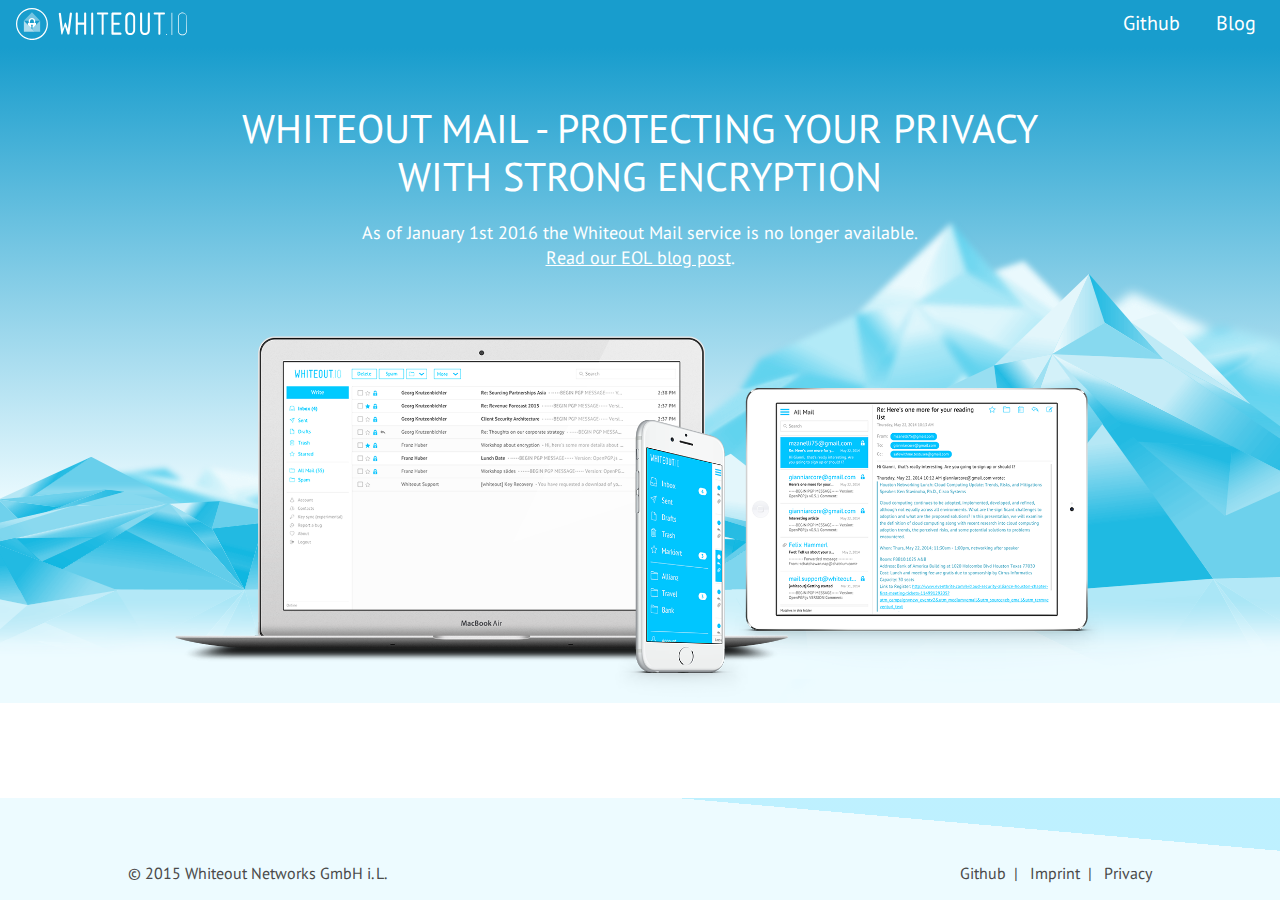
<file: index.html>
<!DOCTYPE html>
<html lang="en">
  <head>
    <meta charset="utf-8">
    <title>Whiteout Mail - Protecting Your Privacy With Strong Encryption | Whiteout Networks</title>
    <meta name="description" content="Encryption for the rest of us.">
    <meta name="copyright" content="Copyright (c) 2016 Whiteout Networks GmbH i. L.">
    <meta name="keywords" content="whiteout, end to end encryption, encrypted cloud email, mail, secure file sharing, securely share files, open source, privacy, security, client side encryption, pgp, gpg, openpgp, html5">

    <meta http-equiv="X-UA-Compatible" content="IE=Edge">
    <meta name="viewport" content="width=device-width">
    <meta name="robots" content="index,follow,noodp">

    <!-- link to chrome web store for inline installation -->
    <link rel="chrome-webstore-item" href="https://chrome.google.com/webstore/detail/jjgghafhamholjigjoghcfcekhkonijg">

    <link href="css/all.css" rel="stylesheet" type="text/css">

    <script src="js/modernizr.js"></script>

    <meta name="theme-color" content="#189dcd">
    <link rel="shortcut icon" href="favicon.ico">

    <!-- Google Analytics -->
    <script>
      (function(i,s,o,g,r,a,m){i['GoogleAnalyticsObject']=r;i[r]=i[r]||function(){
      (i[r].q=i[r].q||[]).push(arguments)},i[r].l=1*new Date();a=s.createElement(o),
      m=s.getElementsByTagName(o)[0];a.async=1;a.src=g;m.parentNode.insertBefore(a,m)
      })(window,document,'script','//www.google-analytics.com/analytics.js','ga');

      ga('create', 'UA-52535674-1', 'auto');
      ga('send', 'pageview');

    </script>
  </head>
  <body id="top">
    <div class="wp">
      <header class="header header--sticky">
        <nav>
          <ul>
            <li><a href="https://github.com/whiteout-io/mail" target="_blank">Github</a></li>
            <li><a href="https://blog.whiteout.io" target="_blank">Blog</a></li>
          </ul>
        </nav>
        <a href="/">
          <img class="header__logo" src="img/whiteout_logo_white.svg" alt="whiteout.io">
        </a>
        <button type="button" class="header__navicon">
          <svg>
            <use xlink:href="icons/all.svg#navicon" />
            <title>Open Menu</title>
          </svg>
        </button>
      </header>
      <div class="header-placeholder"></div>

      
<section class="section-teaser">
  <div class="container container--thin">
    <h1>Whiteout Mail - Protecting Your Privacy With Strong Encryption</h1>
    <p class="section-teaser__description">
      As of January 1st 2016 the Whiteout Mail service is no longer available.<br>
      <a style="color:white;text-decoration: underline;" href="https://blog.whiteout.io/2015/11/30/end-of-life-for-whiteout-key-service-action-required/" target="_blank">Read our EOL blog post</a>.
    </p>
  </div>
  <div class="container">
    <div class="preview">
      <img src="img/screens.png" alt="Whiteout mail client screenshots">
    </div>
  </div>
</section>


      <footer class="footer">
        <div class="footer__inner">
          <div class="container container--wide">
            <nav>
              <ul>
                <li><a href="https://github.com/whiteout-io/mail" target="_blank">Github</a></li>
                <li><a href="imprint.html">Imprint</a></li>
                <li><a href="privacy.html">Privacy</a></li>
              </ul>
            </nav>
            <p>&copy; 2015 Whiteout Networks GmbH i. L.</p>
          </div>
        </div>
      </footer>
    </div>

    <script src="js/all.js"></script>
  </body>
</html>
</file>
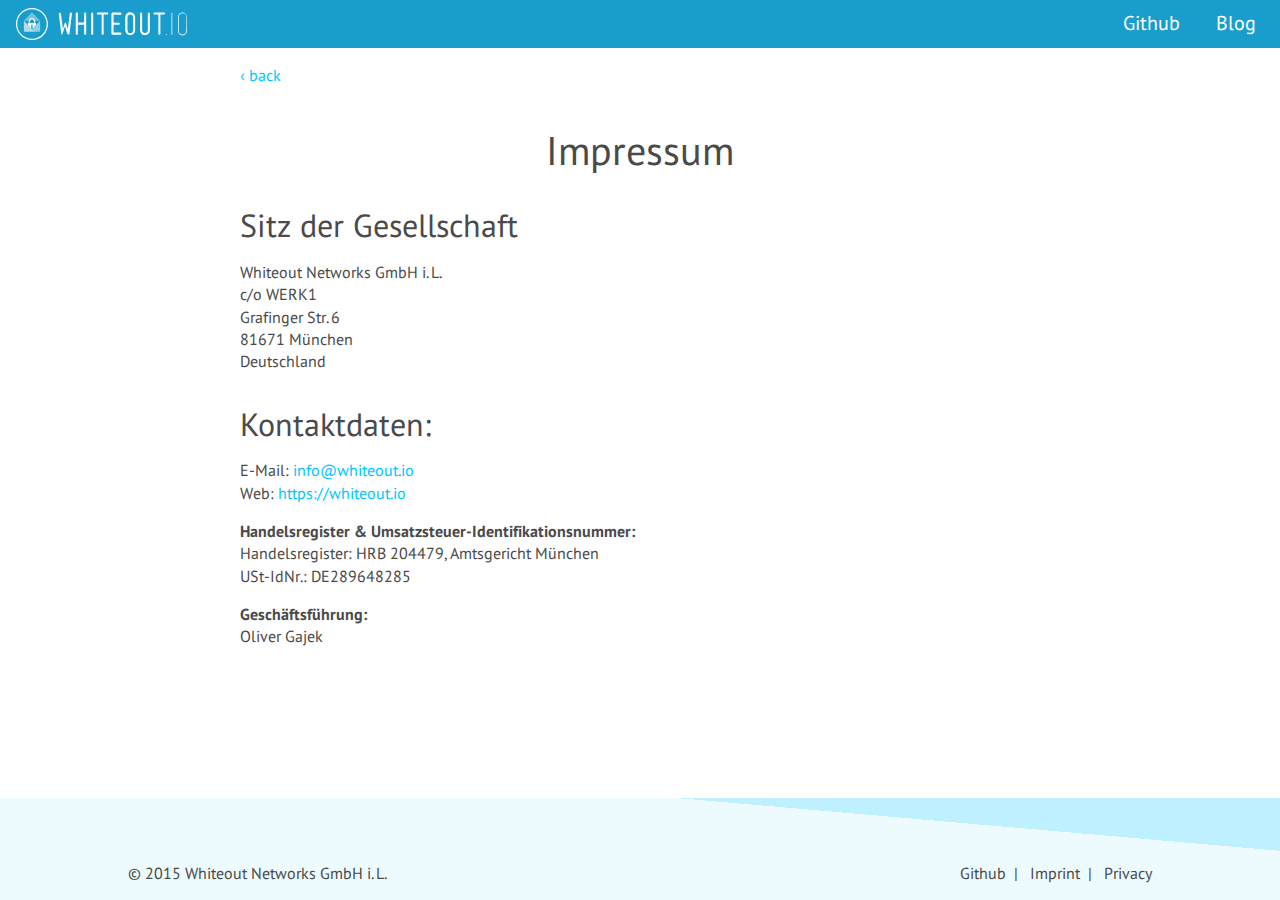
<file: imprint.html>
<!DOCTYPE html>
<html lang="en">
  <head>
    <meta charset="utf-8">
    <title>Imprint | Whiteout Networks</title>
    <meta name="description" content="Encryption for the rest of us.">
    <meta name="copyright" content="Copyright (c) 2016 Whiteout Networks GmbH i. L.">
    <meta name="keywords" content="whiteout, end to end encryption, encrypted cloud email, mail, secure file sharing, securely share files, open source, privacy, security, client side encryption, pgp, gpg, openpgp, html5">

    <meta http-equiv="X-UA-Compatible" content="IE=Edge">
    <meta name="viewport" content="width=device-width">
    <meta name="robots" content="index,follow,noodp">

    <!-- link to chrome web store for inline installation -->
    <link rel="chrome-webstore-item" href="https://chrome.google.com/webstore/detail/jjgghafhamholjigjoghcfcekhkonijg">

    <link href="css/all.css" rel="stylesheet" type="text/css">

    <script src="js/modernizr.js"></script>

    <meta name="theme-color" content="#189dcd">
    <link rel="shortcut icon" href="favicon.ico">

    <!-- Google Analytics -->
    <script>
      (function(i,s,o,g,r,a,m){i['GoogleAnalyticsObject']=r;i[r]=i[r]||function(){
      (i[r].q=i[r].q||[]).push(arguments)},i[r].l=1*new Date();a=s.createElement(o),
      m=s.getElementsByTagName(o)[0];a.async=1;a.src=g;m.parentNode.insertBefore(a,m)
      })(window,document,'script','//www.google-analytics.com/analytics.js','ga');

      ga('create', 'UA-52535674-1', 'auto');
      ga('send', 'pageview');

    </script>
  </head>
  <body id="top">
    <div class="wp">
      <header class="header header--sticky">
        <nav>
          <ul>
            <li><a href="https://github.com/whiteout-io/mail" target="_blank">Github</a></li>
            <li><a href="https://blog.whiteout.io" target="_blank">Blog</a></li>
          </ul>
        </nav>
        <a href="/">
          <img class="header__logo" src="img/whiteout_logo_white.svg" alt="whiteout.io">
        </a>
        <button type="button" class="header__navicon">
          <svg>
            <use xlink:href="icons/all.svg#navicon" />
            <title>Open Menu</title>
          </svg>
        </button>
      </header>
      <div class="header-placeholder"></div>

      
<section class="container container--thin">
  <p>
    <a href="/">‹ back</a>
  </p>

  <h1>Impressum</h1>

  <h2>Sitz der Gesellschaft</h2>
  <p>
    Whiteout Networks GmbH i. L.<br>
    c/o WERK1<br>
    Grafinger Str. 6<br>
    81671 München<br>
    Deutschland
  </p>

  <h2>Kontaktdaten:</h2>
  <p>
    E-Mail: <a href="mailto:info@whiteout.io">info@whiteout.io</a><br>
    Web: <a href="https://whiteout.io">https://whiteout.io</a>
  </p>

  <p>
    <strong>Handelsregister &amp; Umsatzsteuer-Identifikationsnummer:</strong><br>
    Handelsregister: HRB 204479, Amtsgericht München<br>
    USt-IdNr.: DE289648285
  </p>

  <p>
    <strong>Geschäftsführung:</strong><br>
    Oliver Gajek
  </p>
</section>

      <footer class="footer">
        <div class="footer__inner">
          <div class="container container--wide">
            <nav>
              <ul>
                <li><a href="https://github.com/whiteout-io/mail" target="_blank">Github</a></li>
                <li><a href="imprint.html">Imprint</a></li>
                <li><a href="privacy.html">Privacy</a></li>
              </ul>
            </nav>
            <p>&copy; 2015 Whiteout Networks GmbH i. L.</p>
          </div>
        </div>
      </footer>
    </div>

    <script src="js/all.js"></script>
  </body>
</html>
</file>
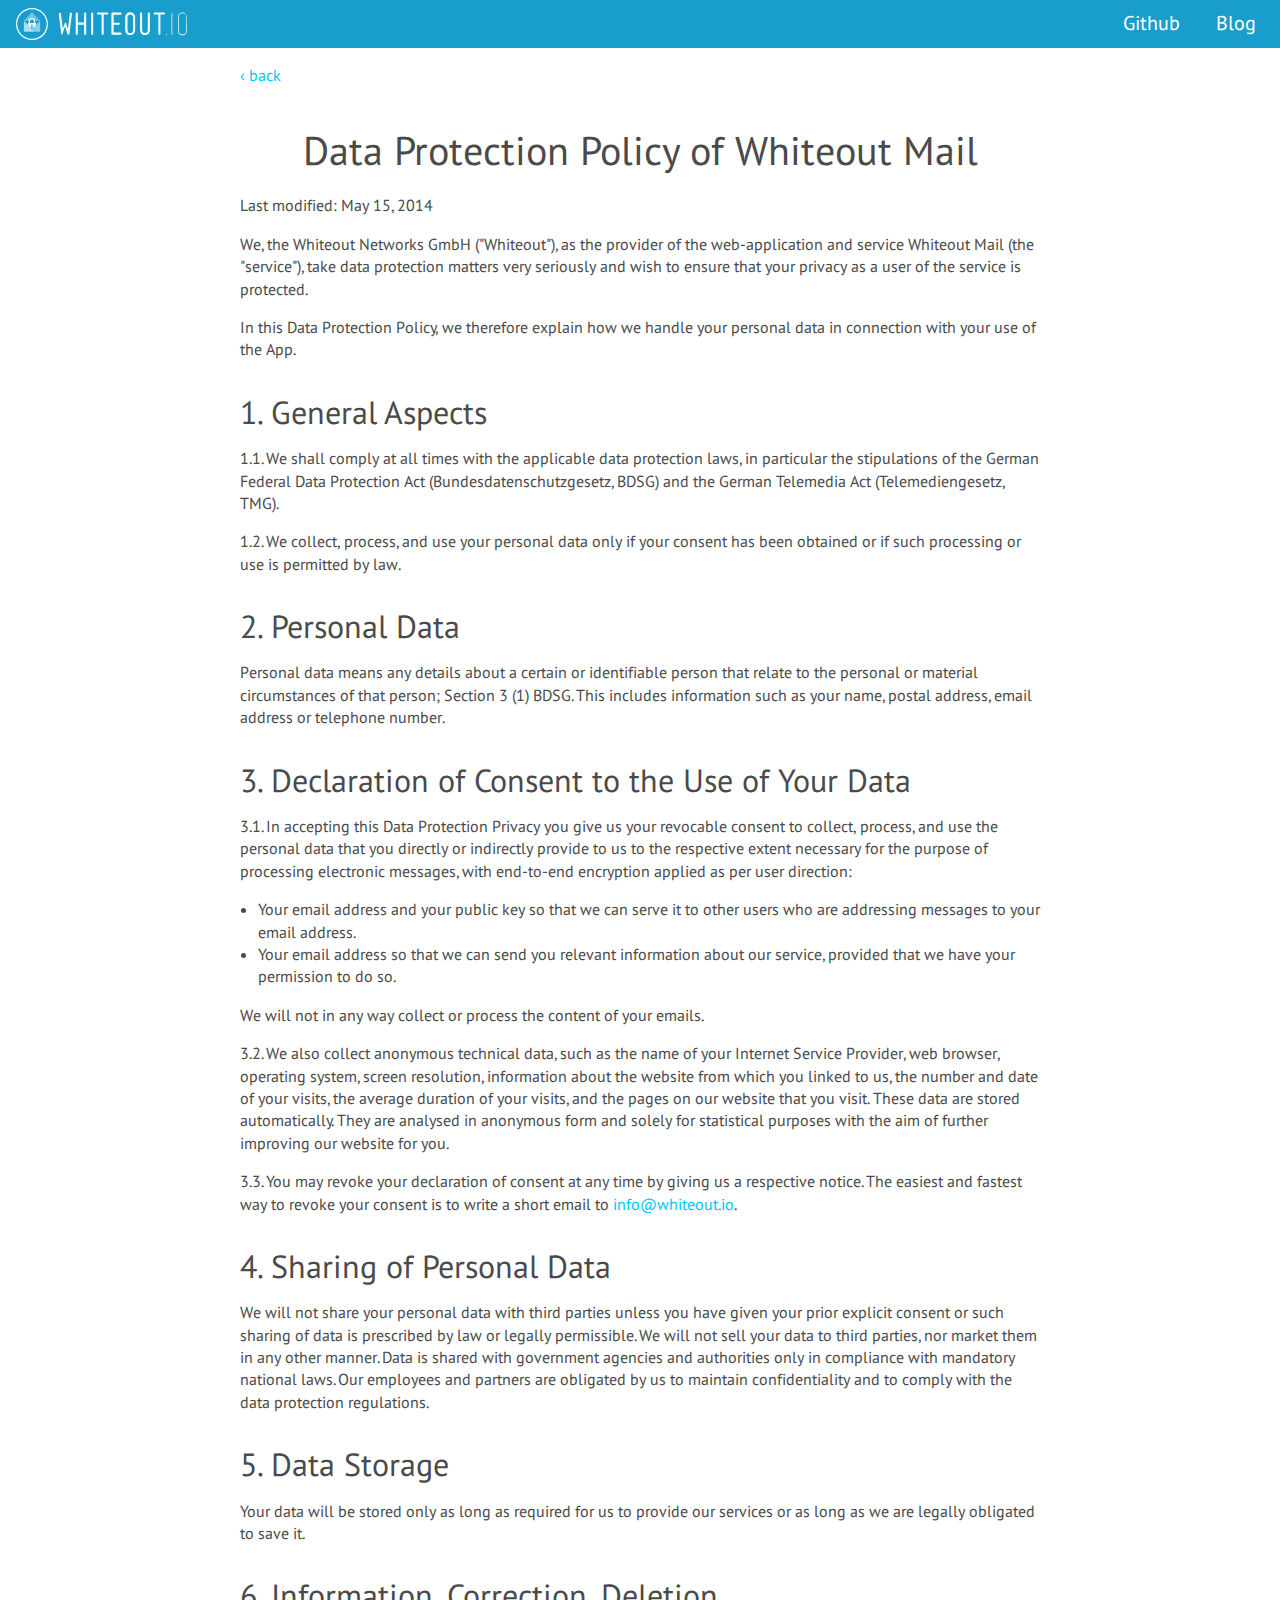
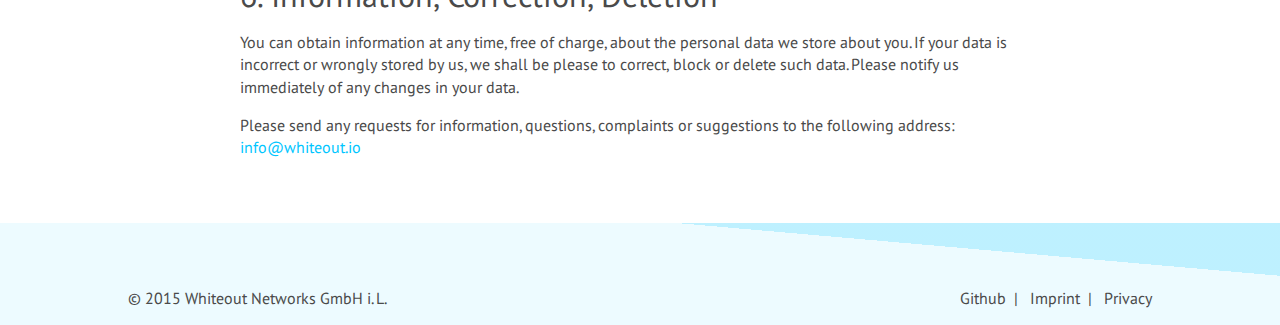
<file: privacy-service.html>
<!DOCTYPE html>
<html lang="en">
  <head>
    <meta charset="utf-8">
    <title>Data Protection Policy of Whiteout Mail | Whiteout Networks</title>
    <meta name="description" content="Encryption for the rest of us.">
    <meta name="copyright" content="Copyright (c) 2016 Whiteout Networks GmbH i. L.">
    <meta name="keywords" content="whiteout, end to end encryption, encrypted cloud email, mail, secure file sharing, securely share files, open source, privacy, security, client side encryption, pgp, gpg, openpgp, html5">

    <meta http-equiv="X-UA-Compatible" content="IE=Edge">
    <meta name="viewport" content="width=device-width">
    <meta name="robots" content="index,follow,noodp">

    <!-- link to chrome web store for inline installation -->
    <link rel="chrome-webstore-item" href="https://chrome.google.com/webstore/detail/jjgghafhamholjigjoghcfcekhkonijg">

    <link href="css/all.css" rel="stylesheet" type="text/css">

    <script src="js/modernizr.js"></script>

    <meta name="theme-color" content="#189dcd">
    <link rel="shortcut icon" href="favicon.ico">

    <!-- Google Analytics -->
    <script>
      (function(i,s,o,g,r,a,m){i['GoogleAnalyticsObject']=r;i[r]=i[r]||function(){
      (i[r].q=i[r].q||[]).push(arguments)},i[r].l=1*new Date();a=s.createElement(o),
      m=s.getElementsByTagName(o)[0];a.async=1;a.src=g;m.parentNode.insertBefore(a,m)
      })(window,document,'script','//www.google-analytics.com/analytics.js','ga');

      ga('create', 'UA-52535674-1', 'auto');
      ga('send', 'pageview');

    </script>
  </head>
  <body id="top">
    <div class="wp">
      <header class="header header--sticky">
        <nav>
          <ul>
            <li><a href="https://github.com/whiteout-io/mail" target="_blank">Github</a></li>
            <li><a href="https://blog.whiteout.io" target="_blank">Blog</a></li>
          </ul>
        </nav>
        <a href="/">
          <img class="header__logo" src="img/whiteout_logo_white.svg" alt="whiteout.io">
        </a>
        <button type="button" class="header__navicon">
          <svg>
            <use xlink:href="icons/all.svg#navicon" />
            <title>Open Menu</title>
          </svg>
        </button>
      </header>
      <div class="header-placeholder"></div>

      
 <section class="container container--thin">
  <p>
    <a href="/">‹ back</a>
  </p>

  <h1>Data Protection Policy of Whiteout Mail</h1>
  <p>Last modified: May 15, 2014</p>
  <p>We, the Whiteout Networks GmbH ("Whiteout"), as the provider of the web-application and service Whiteout Mail (the "service"), take data protection matters very seriously and wish to ensure that your privacy as a user of the service is protected.</p>
  <p>In this Data Protection Policy, we therefore explain how we handle your personal data in connection with your use of the App.</p>

  <h2>1. General Aspects</h2>
  <p>1.1. We shall comply at all times with the applicable data protection laws, in particular the stipulations of the German Federal Data Protection Act (Bundesdatenschutzgesetz, BDSG) and the German Telemedia Act (Telemediengesetz, TMG).</p>
  <p>1.2. We collect, process, and use your personal data only if your consent has been obtained or if such processing or use is permitted by law.</p>

  <h2>2. Personal Data</h2>
  <p>Personal data means any details about a certain or identifiable person that relate to the personal or material circumstances of that person; Section 3 (1) BDSG. This includes information such as your name, postal address, email address or telephone number.</p>

  <h2>3. Declaration of Consent to the Use of Your Data</h2>
  <p>3.1. In accepting this Data Protection Privacy you give us your revocable consent to collect, process, and use the personal data that you directly or indirectly provide to us to the respective extent necessary for the purpose of processing electronic messages, with end-to-end encryption applied as per user direction:</p>
  <ul>
    <li>Your email address and your public key so that we can serve it to other users who are addressing messages to your email address.</li>
    <li>Your email address so that we can send you relevant information about our service, provided that we have your permission to do so.</li>
  </ul>
  <p>We will not in any way collect or process the content of your emails.</p>
  <p>3.2. We also collect anonymous technical data, such as the name of your Internet Service Provider, web browser, operating system, screen resolution, information about the website from which you linked to us, the number and date of your visits, the average duration of your visits, and the pages on our website that you visit. These data are stored automatically. They are analysed in anonymous form and solely for statistical purposes with the aim of further improving our website for you.</p>
  <p>3.3. You may revoke your declaration of consent at any time by giving us a respective notice. The easiest and fastest way to revoke your consent is to write a short email to <a href="mailto:info@whiteout.io">info@whiteout.io</a>.</p>

  <h2>4. Sharing of Personal Data</h2>
  <p>We will not share your personal data with third parties unless you have given your prior explicit consent or such sharing of data is prescribed by law or legally permissible. We will not sell your data to third parties, nor market them in any other manner. Data is shared with government agencies and authorities only in compliance with mandatory national laws. Our employees and partners are obligated by us to maintain confidentiality and to comply with the data protection regulations.</p>

  <h2>5. Data Storage</h2>
  <p>Your data will be stored only as long as required for us to provide our services or as long as we are legally obligated to save it.</p>

  <h2>6. Information, Correction, Deletion</h2>
  <p>You can obtain information at any time, free of charge, about the personal data we store about you. If your data is incorrect or wrongly stored by us, we shall be please to correct, block or delete such data. Please notify us immediately of any changes in your data.</p>
  <p>Please send any requests for information, questions, complaints or suggestions to the following address: <a href="mailto:info@whiteout.io">info@whiteout.io</a></p>
</section>

      <footer class="footer">
        <div class="footer__inner">
          <div class="container container--wide">
            <nav>
              <ul>
                <li><a href="https://github.com/whiteout-io/mail" target="_blank">Github</a></li>
                <li><a href="imprint.html">Imprint</a></li>
                <li><a href="privacy.html">Privacy</a></li>
              </ul>
            </nav>
            <p>&copy; 2015 Whiteout Networks GmbH i. L.</p>
          </div>
        </div>
      </footer>
    </div>

    <script src="js/all.js"></script>
  </body>
</html>
</file>
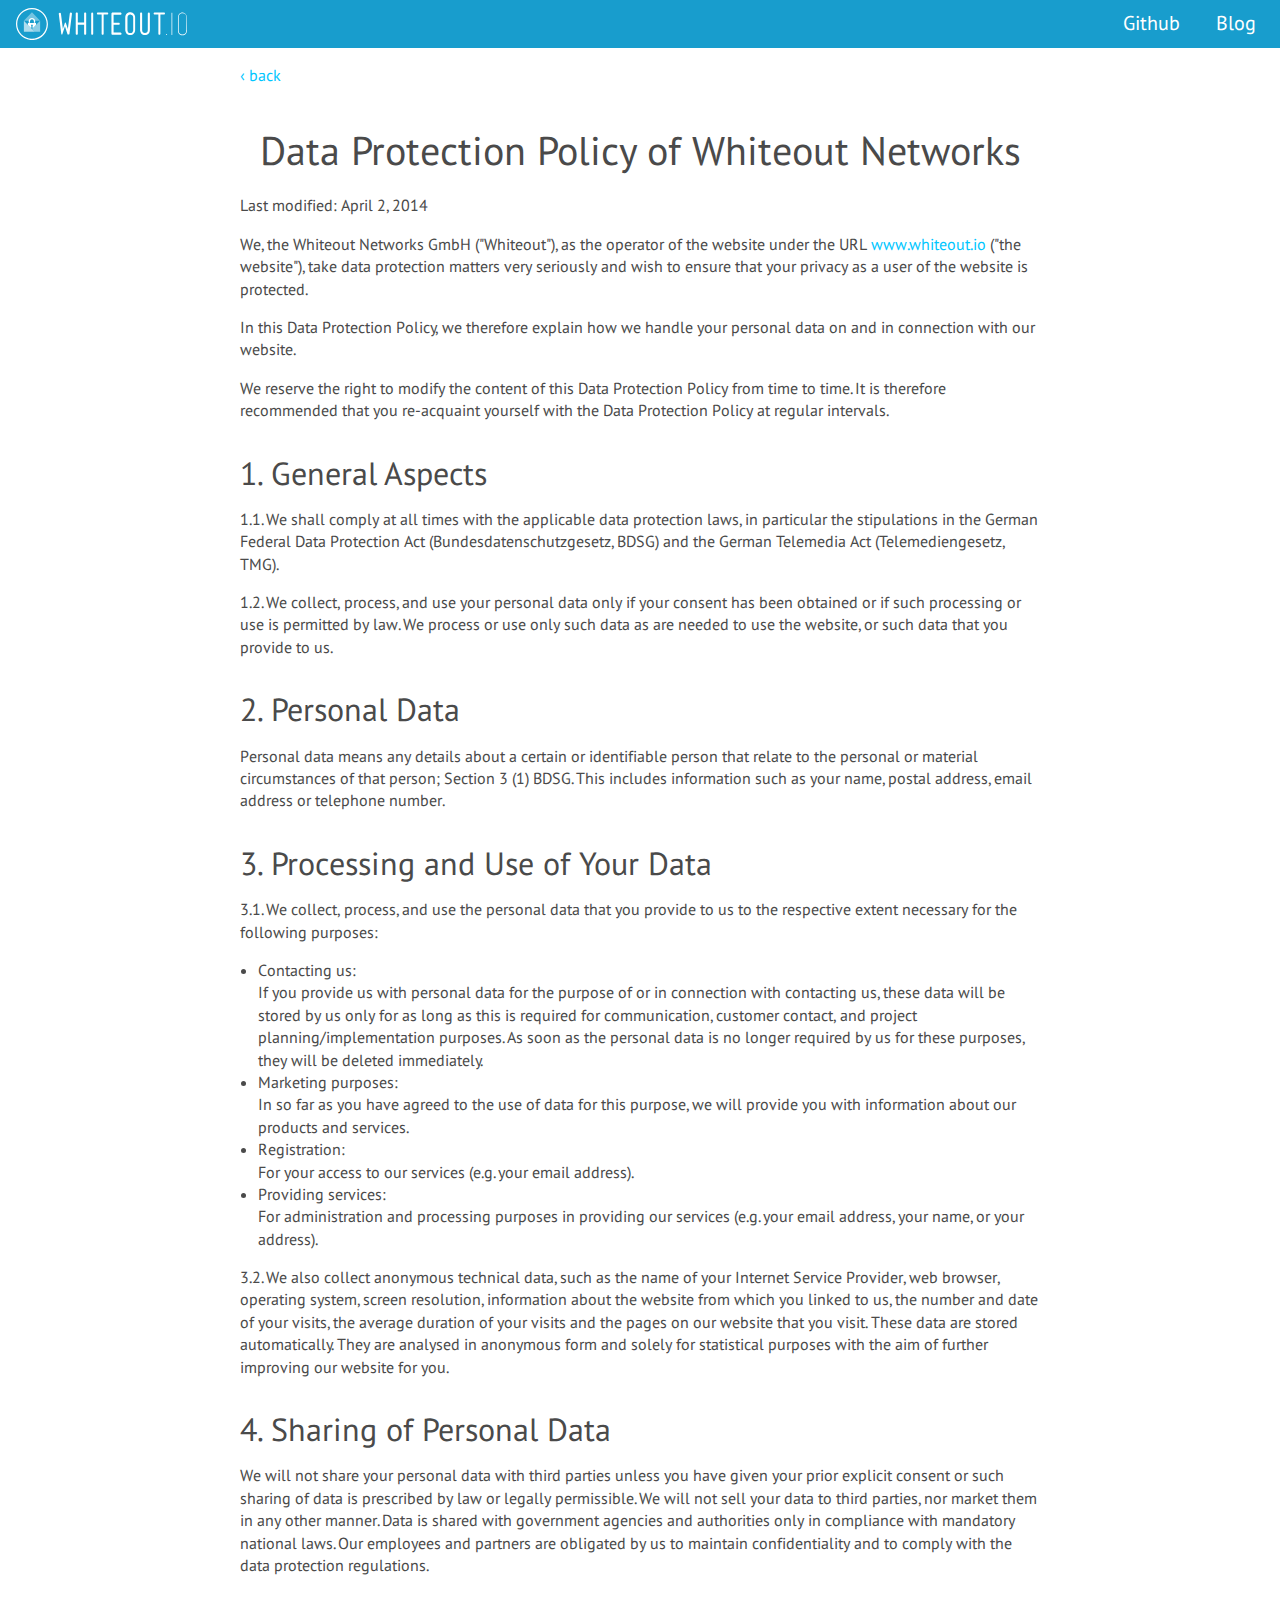
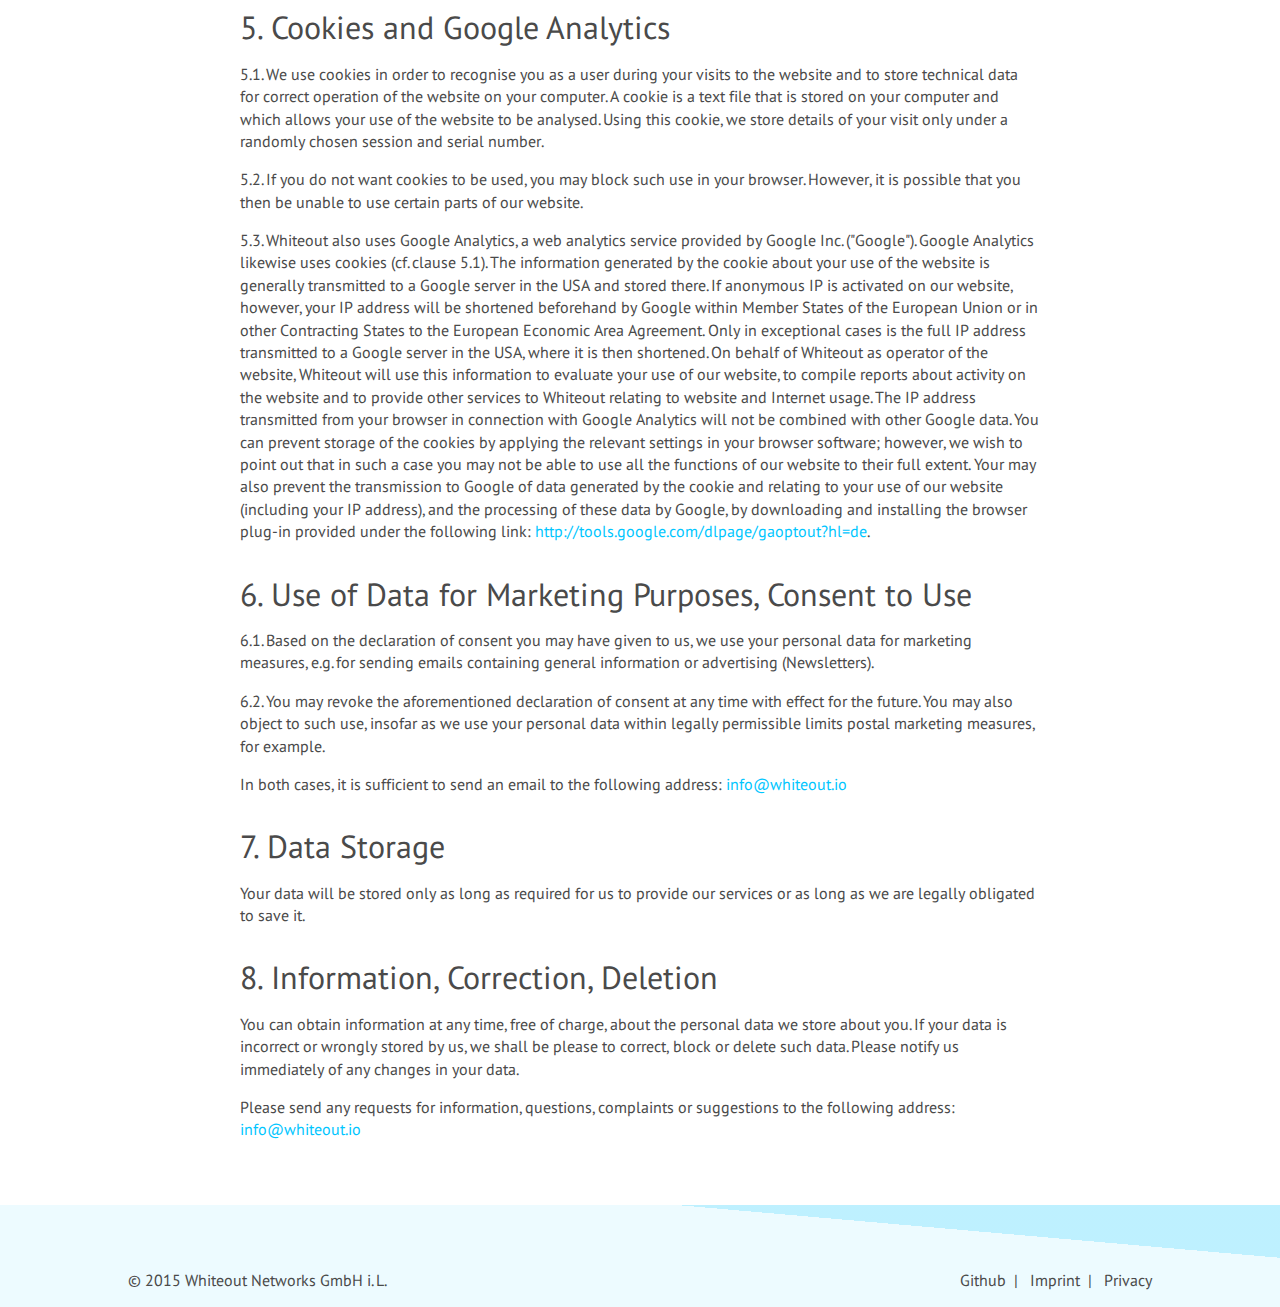
<file: privacy.html>
<!DOCTYPE html>
<html lang="en">
  <head>
    <meta charset="utf-8">
    <title>Data Protection Policy of Whiteout Networks | Whiteout Networks</title>
    <meta name="description" content="Encryption for the rest of us.">
    <meta name="copyright" content="Copyright (c) 2016 Whiteout Networks GmbH i. L.">
    <meta name="keywords" content="whiteout, end to end encryption, encrypted cloud email, mail, secure file sharing, securely share files, open source, privacy, security, client side encryption, pgp, gpg, openpgp, html5">

    <meta http-equiv="X-UA-Compatible" content="IE=Edge">
    <meta name="viewport" content="width=device-width">
    <meta name="robots" content="index,follow,noodp">

    <!-- link to chrome web store for inline installation -->
    <link rel="chrome-webstore-item" href="https://chrome.google.com/webstore/detail/jjgghafhamholjigjoghcfcekhkonijg">

    <link href="css/all.css" rel="stylesheet" type="text/css">

    <script src="js/modernizr.js"></script>

    <meta name="theme-color" content="#189dcd">
    <link rel="shortcut icon" href="favicon.ico">

    <!-- Google Analytics -->
    <script>
      (function(i,s,o,g,r,a,m){i['GoogleAnalyticsObject']=r;i[r]=i[r]||function(){
      (i[r].q=i[r].q||[]).push(arguments)},i[r].l=1*new Date();a=s.createElement(o),
      m=s.getElementsByTagName(o)[0];a.async=1;a.src=g;m.parentNode.insertBefore(a,m)
      })(window,document,'script','//www.google-analytics.com/analytics.js','ga');

      ga('create', 'UA-52535674-1', 'auto');
      ga('send', 'pageview');

    </script>
  </head>
  <body id="top">
    <div class="wp">
      <header class="header header--sticky">
        <nav>
          <ul>
            <li><a href="https://github.com/whiteout-io/mail" target="_blank">Github</a></li>
            <li><a href="https://blog.whiteout.io" target="_blank">Blog</a></li>
          </ul>
        </nav>
        <a href="/">
          <img class="header__logo" src="img/whiteout_logo_white.svg" alt="whiteout.io">
        </a>
        <button type="button" class="header__navicon">
          <svg>
            <use xlink:href="icons/all.svg#navicon" />
            <title>Open Menu</title>
          </svg>
        </button>
      </header>
      <div class="header-placeholder"></div>

      
<section class="container container--thin">
  <p>
    <a href="/">‹ back</a>
  </p>

  <h1>Data Protection Policy of Whiteout Networks</h1>
  <p>Last modified: April 2, 2014</p>

  <p>We, the Whiteout Networks GmbH ("Whiteout"), as the operator of the website under the URL <a href="https://whiteout.io/">www.whiteout.io</a> ("the website"), take data protection matters very seriously and wish to ensure that your privacy as a user of the website is protected.</p>
  <p>In this Data Protection Policy, we therefore explain how we handle your personal data on and in connection with our website.</p>
  <p>We reserve the right to modify the content of this Data Protection Policy from time to time. It is therefore recommended that you re-acquaint yourself with the Data Protection Policy at regular intervals.</p>

  <h2>1. General Aspects</h2>
  <p>1.1. We shall comply at all times with the applicable data protection laws, in particular the stipulations in the German Federal Data Protection Act (Bundesdatenschutzgesetz, BDSG) and the German Telemedia Act (Telemediengesetz, TMG).</p>
  <p>1.2. We collect, process, and use your personal data only if your consent has been obtained or if such processing or use is permitted by law. We process or use only such data as are needed to use the website, or such data that you provide to us.</p>

  <h2>2. Personal Data</h2>
  <p>Personal data means any details about a certain or identifiable person that relate to the personal or material circumstances of that person; Section 3 (1) BDSG. This includes information such as your name, postal address, email address or telephone number.</p>

  <h2>3. Processing and Use of Your Data</h2>
  <p>3.1. We collect, process, and use the personal data that you provide to us to the respective extent necessary for the following purposes:</p>
  <ul>
    <li>Contacting us:<br>If you provide us with personal data for the purpose of or in connection with contacting us, these data will be stored by us only for as long as this is required for communication, customer contact, and project planning/implementation purposes. As soon as the personal data is no longer required by us for these purposes, they will be deleted immediately.</li>
    <li>Marketing purposes:<br>In so far as you have agreed to the use of data for this purpose, we will provide you with information about our products and services.</li>
    <li>Registration:<br>For your access to our services (e.g. your email address).</li>
    <li>Providing services:<br>For administration and processing purposes in providing our services (e.g. your email address, your name, or your address).</li>
  </ul>
  <p>3.2. We also collect anonymous technical data, such as the name of your Internet Service Provider, web browser, operating system, screen resolution, information about the website from which you linked to us, the number and date of your visits, the average duration of your visits and the pages on our website that you visit. These data are stored automatically. They are analysed in anonymous form and solely for statistical purposes with the aim of further improving our website for you.</p>

  <h2>4. Sharing of Personal Data</h2>
  <p>We will not share your personal data with third parties unless you have given your prior explicit consent or such sharing of data is prescribed by law or legally permissible. We will not sell your data to third parties, nor market them in any other manner. Data is shared with government agencies and authorities only in compliance with mandatory national laws. Our employees and partners are obligated by us to maintain confidentiality and to comply with the data protection regulations.</p>

  <h2>5. Cookies and Google Analytics</h2>
  <p>5.1. We use cookies in order to recognise you as a user during your visits to the website and to store technical data for correct operation of the website on your computer. A cookie is a text file that is stored on your computer and which allows your use of the website to be analysed. Using this cookie, we store details of your visit only under a randomly chosen session and serial number.</p>
  <p>5.2. If you do not want cookies to be used, you may block such use in your browser. However, it is possible that you then be unable to use certain parts of our website.</p>
  <p>5.3. Whiteout also uses Google Analytics, a web analytics service provided by Google Inc. ("Google"). Google Analytics likewise uses cookies (cf. clause 5.1). The information generated by the cookie about your use of the website is generally transmitted to a Google server in the USA and stored there. If anonymous IP is activated on our website, however, your IP address will be shortened beforehand by Google within Member States of the European Union or in other Contracting States to the European Economic Area Agreement. Only in exceptional cases is the full IP address transmitted to a Google server in the USA, where it is then shortened. On behalf of Whiteout as operator of the website, Whiteout will use this information to evaluate your use of our website, to compile reports about activity on the website and to provide other services to Whiteout relating to website and Internet usage. The IP address transmitted from your browser in connection with Google Analytics will not be combined with other Google data. You can prevent storage of the cookies by applying the relevant settings in your browser software; however, we wish to point out that in such a case you may not be able to use all the functions of our website to their full extent. Your may also prevent the transmission to Google of data generated by the cookie and relating to your use of our website (including your IP address), and the processing of these data by Google, by downloading and installing the browser plug-in provided under the following link: <a href="http://tools.google.com/dlpage/gaoptout?hl=de" target="_blank">http://tools.google.com/dlpage/gaoptout?hl=de</a>.</p>

  <h2>6. Use of Data for Marketing Purposes, Consent to Use</h2>
  <p>6.1. Based on the declaration of consent you may have given to us, we use your personal data for marketing measures, e.g. for sending emails containing general information or advertising (Newsletters).</p>
  <p>6.2. You may revoke the aforementioned declaration of consent at any time with effect for the future. You may also object to such use, insofar as we use your personal data within legally permissible limits postal marketing measures, for example.</p>
  <p>In both cases, it is sufficient to send an email to the following address: <a href="mailto:info@whiteout.io">info@whiteout.io</a></p>

  <h2>7. Data Storage</h2>
  <p>Your data will be stored only as long as required for us to provide our services or as long as we are legally obligated to save it.</p>

  <h2>8. Information, Correction, Deletion</h2>
  <p>You can obtain information at any time, free of charge, about the personal data we store about you. If your data is incorrect or wrongly stored by us, we shall be please to correct, block or delete such data. Please notify us immediately of any changes in your data.</p>
  <p>Please send any requests for information, questions, complaints or suggestions to the following address: <a href="mailto:info@whiteout.io">info@whiteout.io</a></p>
</section>

      <footer class="footer">
        <div class="footer__inner">
          <div class="container container--wide">
            <nav>
              <ul>
                <li><a href="https://github.com/whiteout-io/mail" target="_blank">Github</a></li>
                <li><a href="imprint.html">Imprint</a></li>
                <li><a href="privacy.html">Privacy</a></li>
              </ul>
            </nav>
            <p>&copy; 2015 Whiteout Networks GmbH i. L.</p>
          </div>
        </div>
      </footer>
    </div>

    <script src="js/all.js"></script>
  </body>
</html>
</file>
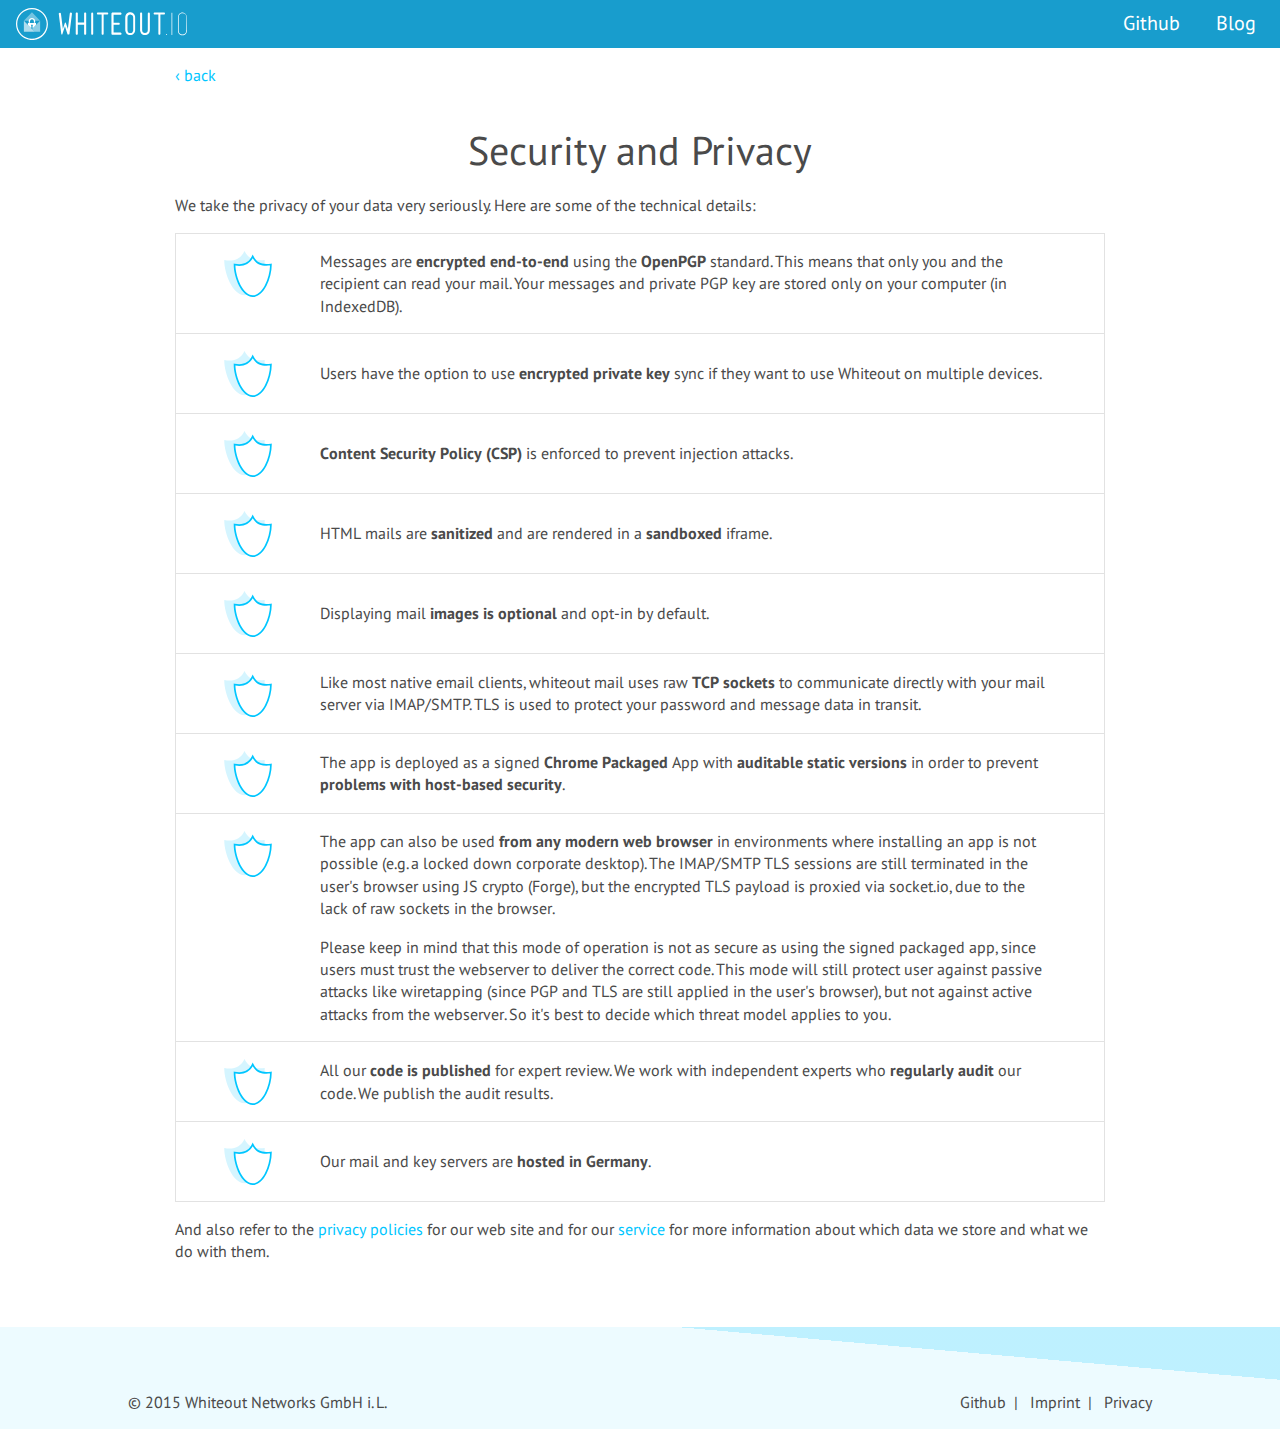
<file: security.html>
<!DOCTYPE html>
<html lang="en">
  <head>
    <meta charset="utf-8">
    <title>Security and Privacy | Whiteout Networks</title>
    <meta name="description" content="Encryption for the rest of us.">
    <meta name="copyright" content="Copyright (c) 2016 Whiteout Networks GmbH i. L.">
    <meta name="keywords" content="whiteout, end to end encryption, encrypted cloud email, mail, secure file sharing, securely share files, open source, privacy, security, client side encryption, pgp, gpg, openpgp, html5">

    <meta http-equiv="X-UA-Compatible" content="IE=Edge">
    <meta name="viewport" content="width=device-width">
    <meta name="robots" content="index,follow,noodp">

    <!-- link to chrome web store for inline installation -->
    <link rel="chrome-webstore-item" href="https://chrome.google.com/webstore/detail/jjgghafhamholjigjoghcfcekhkonijg">

    <link href="css/all.css" rel="stylesheet" type="text/css">

    <script src="js/modernizr.js"></script>

    <meta name="theme-color" content="#189dcd">
    <link rel="shortcut icon" href="favicon.ico">

    <!-- Google Analytics -->
    <script>
      (function(i,s,o,g,r,a,m){i['GoogleAnalyticsObject']=r;i[r]=i[r]||function(){
      (i[r].q=i[r].q||[]).push(arguments)},i[r].l=1*new Date();a=s.createElement(o),
      m=s.getElementsByTagName(o)[0];a.async=1;a.src=g;m.parentNode.insertBefore(a,m)
      })(window,document,'script','//www.google-analytics.com/analytics.js','ga');

      ga('create', 'UA-52535674-1', 'auto');
      ga('send', 'pageview');

    </script>
  </head>
  <body id="top">
    <div class="wp">
      <header class="header header--sticky">
        <nav>
          <ul>
            <li><a href="https://github.com/whiteout-io/mail" target="_blank">Github</a></li>
            <li><a href="https://blog.whiteout.io" target="_blank">Blog</a></li>
          </ul>
        </nav>
        <a href="/">
          <img class="header__logo" src="img/whiteout_logo_white.svg" alt="whiteout.io">
        </a>
        <button type="button" class="header__navicon">
          <svg>
            <use xlink:href="icons/all.svg#navicon" />
            <title>Open Menu</title>
          </svg>
        </button>
      </header>
      <div class="header-placeholder"></div>

      
<section class="container">
  <p>
    <a href="/">‹ back</a>
  </p>

  <h1>Security and Privacy</h1>

  <p>We take the privacy of your data very seriously. Here are some of the technical details:</p>

  <div class="security-listing">
    <div class="security-listing__entry">
      <p>
        Messages are <strong>encrypted end-to-end</strong> using the <strong>OpenPGP</strong> standard. This means that only you and the recipient can read your mail. Your messages and private PGP key are stored only on your computer (in IndexedDB).
      </p>
    </div>
    <div class="security-listing__entry">
      <p>
        Users have the option to use <strong>encrypted private key</strong> sync if they want to use Whiteout on multiple devices.
      </p>
    </div>
    <div class="security-listing__entry">
      <p>
        <strong>Content Security Policy (CSP)</strong> is enforced to prevent injection attacks.
      </p>
    </div>
    <div class="security-listing__entry">
      <p>
        HTML mails are <strong>sanitized</strong> and are rendered in a <strong>sandboxed</strong> iframe.
      </p>
    </div>
    <div class="security-listing__entry">
      <p>
        Displaying mail <strong>images is optional</strong> and opt-in by default.
      </p>
    </div>
    <div class="security-listing__entry">
      <p>
        Like most native email clients, whiteout mail uses raw <strong>TCP sockets</strong> to communicate directly with your mail server via IMAP/SMTP. TLS is used to protect your password and message data in transit.
      </p>
    </div>
    <div class="security-listing__entry">
      <p>
        The app is deployed as a signed <strong>Chrome Packaged</strong> App with
        <strong>auditable static versions</strong> in order to prevent
        <strong>problems with host-based security</strong>.
      </p>
    </div>
    <div class="security-listing__entry">
      <p>
        The app can also be used <strong>from any modern web browser</strong> in environments where installing an app is not
        possible (e.g. a locked down corporate desktop). The IMAP/SMTP TLS sessions are still terminated
        in the user's browser using JS crypto (Forge), but the encrypted TLS payload is proxied via socket.io,
        due to the lack of raw sockets in the browser.
      </p>
      <p>
        Please keep in mind that this mode of operation is not as secure as using the signed packaged app,
        since users must trust the webserver to deliver the correct code. This mode will still protect
        user against passive attacks like wiretapping (since PGP and TLS are still applied in the
        user's browser), but not against active attacks from the webserver. So it's best to decide
        which threat model applies to you.
      </p>
    </div>
    <div class="security-listing__entry">
      <p>
        All our <strong>code is published</strong> for expert review. We work with independent experts who <strong>regularly audit</strong> our code.
        We publish the audit results.
      </p>
    </div>
    <div class="security-listing__entry">
      <p>
        Our mail and key servers are <strong>hosted in Germany</strong>.
      </p>
    </div>
  </div>

  <p class="text-left">
    And also refer to the <a href="privacy.html">privacy policies</a> for our web site
    and for our <a href="privacy-service.html">service</a>
    for more information about which data we store and what we do with them.
  </p>
</section>

      <footer class="footer">
        <div class="footer__inner">
          <div class="container container--wide">
            <nav>
              <ul>
                <li><a href="https://github.com/whiteout-io/mail" target="_blank">Github</a></li>
                <li><a href="imprint.html">Imprint</a></li>
                <li><a href="privacy.html">Privacy</a></li>
              </ul>
            </nav>
            <p>&copy; 2015 Whiteout Networks GmbH i. L.</p>
          </div>
        </div>
      </footer>
    </div>

    <script src="js/all.js"></script>
  </body>
</html>
</file>
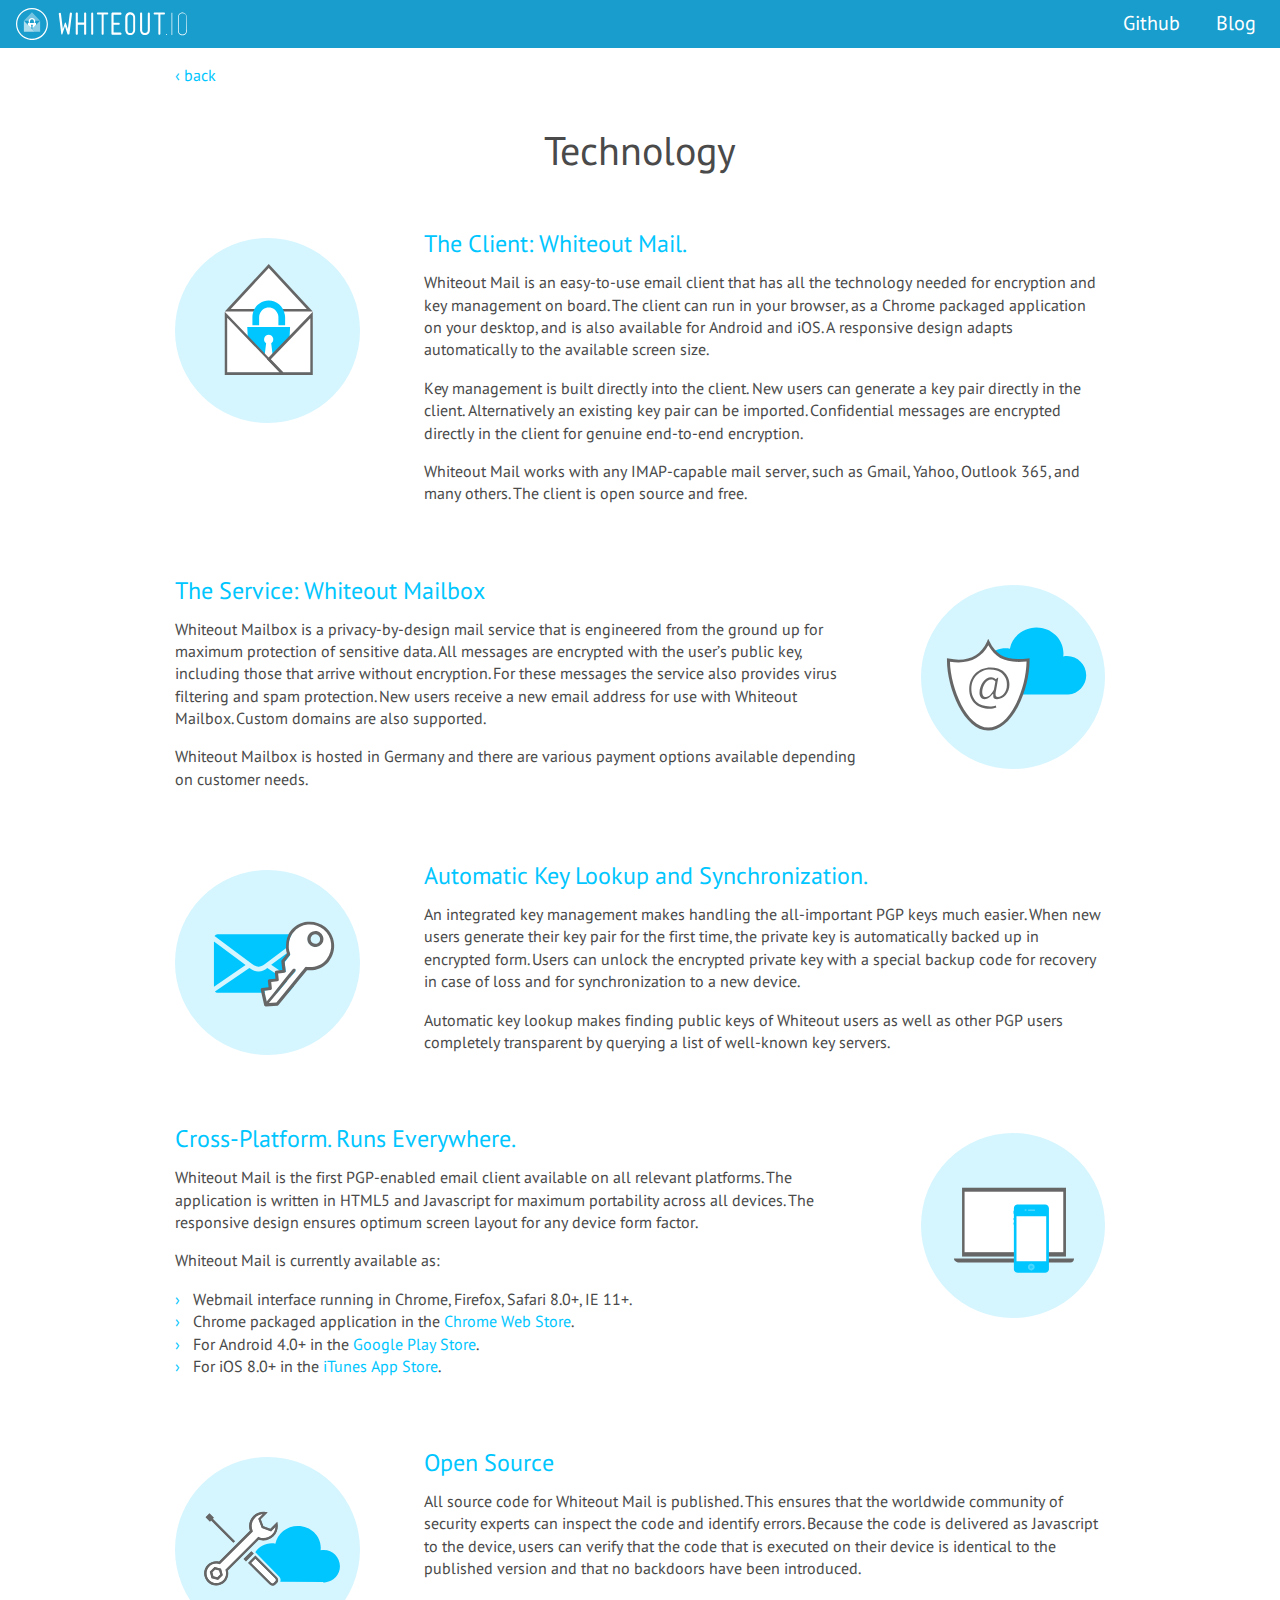
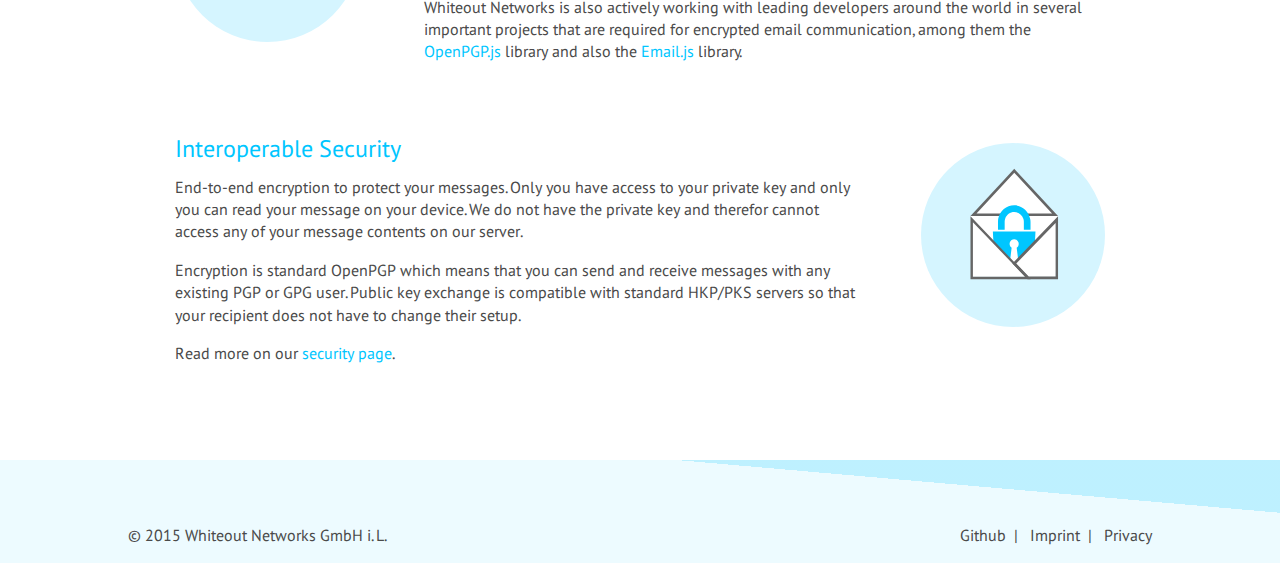
<file: technology.html>
<!DOCTYPE html>
<html lang="en">
  <head>
    <meta charset="utf-8">
    <title>Technology | Whiteout Networks</title>
    <meta name="description" content="Encryption for the rest of us.">
    <meta name="copyright" content="Copyright (c) 2016 Whiteout Networks GmbH i. L.">
    <meta name="keywords" content="whiteout, end to end encryption, encrypted cloud email, mail, secure file sharing, securely share files, open source, privacy, security, client side encryption, pgp, gpg, openpgp, html5">

    <meta http-equiv="X-UA-Compatible" content="IE=Edge">
    <meta name="viewport" content="width=device-width">
    <meta name="robots" content="index,follow,noodp">

    <!-- link to chrome web store for inline installation -->
    <link rel="chrome-webstore-item" href="https://chrome.google.com/webstore/detail/jjgghafhamholjigjoghcfcekhkonijg">

    <link href="css/all.css" rel="stylesheet" type="text/css">

    <script src="js/modernizr.js"></script>

    <meta name="theme-color" content="#189dcd">
    <link rel="shortcut icon" href="favicon.ico">

    <!-- Google Analytics -->
    <script>
      (function(i,s,o,g,r,a,m){i['GoogleAnalyticsObject']=r;i[r]=i[r]||function(){
      (i[r].q=i[r].q||[]).push(arguments)},i[r].l=1*new Date();a=s.createElement(o),
      m=s.getElementsByTagName(o)[0];a.async=1;a.src=g;m.parentNode.insertBefore(a,m)
      })(window,document,'script','//www.google-analytics.com/analytics.js','ga');

      ga('create', 'UA-52535674-1', 'auto');
      ga('send', 'pageview');

    </script>
  </head>
  <body id="top">
    <div class="wp">
      <header class="header header--sticky">
        <nav>
          <ul>
            <li><a href="https://github.com/whiteout-io/mail" target="_blank">Github</a></li>
            <li><a href="https://blog.whiteout.io" target="_blank">Blog</a></li>
          </ul>
        </nav>
        <a href="/">
          <img class="header__logo" src="img/whiteout_logo_white.svg" alt="whiteout.io">
        </a>
        <button type="button" class="header__navicon">
          <svg>
            <use xlink:href="icons/all.svg#navicon" />
            <title>Open Menu</title>
          </svg>
        </button>
      </header>
      <div class="header-placeholder"></div>

      
<section class="container">
  <p>
    <a href="/">‹ back</a>
  </p>

  <h1>Technology</h1>

  <div class="content-with-figure">
    <figure class="content-with-figure__figure">
      <img src="img/technology/the_client.svg" role="presentation" alt="">
    </figure>
    <div class="content-with-figure__content">
      <h3>The Client: Whiteout Mail.</h3>
      <p>
        Whiteout Mail is an easy-to-use email client that has all the technology needed
        for encryption and key management on board. The client can run in your browser,
        as a Chrome packaged application on your desktop, and is also available for Android
        and iOS. A responsive design adapts automatically to the available screen size.
      </p>
      <p>
        Key management is built directly into the client. New users can generate a key
        pair directly in the client. Alternatively an existing key pair can be imported.
        Confidential messages are encrypted directly in the client for genuine end-to-end encryption.
      </p>
      <p>
        Whiteout Mail works with any IMAP-capable mail server, such as Gmail, Yahoo, Outlook 365,
        and many others. The client is open source and free.
      </p>
    </div>
  </div>

  <div class="content-with-figure content-with-figure--switch" id="mailbox">
    <figure class="content-with-figure__figure">
      <img src="img/technology/the_service.svg" role="presentation" alt="">
    </figure>
    <div class="content-with-figure__content">
      <h3>The Service: Whiteout Mailbox</h3>
      <p>
        Whiteout Mailbox is a privacy-by-design mail service that is engineered from the
        ground up for maximum protection of sensitive data. All messages are encrypted with
        the user’s public key, including those that arrive without encryption. For these
        messages the service also provides virus filtering and spam protection. New users
        receive a new email address for use with Whiteout Mailbox. Custom domains are also supported.
      </p>
      <p>
        Whiteout Mailbox is hosted in Germany and there are various payment options available
        depending on customer needs.
      </p>
    </div>
  </div>

  <div class="content-with-figure">
    <figure class="content-with-figure__figure">
      <img src="img/technology/key_backup.svg" role="presentation" alt="">
    </figure>
    <div class="content-with-figure__content">
      <h3>Automatic Key Lookup and Synchronization.</h3>
      <p>
        An integrated key management makes handling the all-important PGP keys much easier.
        When new users generate their key pair for the first time, the private key is automatically
        backed up in encrypted form. Users can unlock the encrypted private key with a special backup
        code for recovery in case of loss and for synchronization to a new device.
      </p>
      <p>
        Automatic key lookup makes finding public keys of Whiteout users as well as other PGP
        users completely transparent by querying a list of well-known key servers.
      </p>
    </div>
  </div>

  <div class="content-with-figure content-with-figure--switch" id="crossplatform">
    <figure class="content-with-figure__figure">
      <img src="img/technology/cross_platform.svg" role="presentation" alt="">
    </figure>
    <div class="content-with-figure__content">
      <h3>Cross-Platform. Runs Everywhere.</h3>
      <p>
        Whiteout Mail is the first PGP-enabled email client available on all relevant platforms.
        The application is written in HTML5 and Javascript for maximum portability across all devices.
        The responsive design ensures optimum screen layout for any device form factor.
      </p>
      <p>
        Whiteout Mail is currently available as:
      </p>
      <ul class="typo-ul">
        <li>Webmail interface running in Chrome, Firefox, Safari 8.0+, IE 11+.</li>
        <li>Chrome packaged application in the <a href="https://chrome.google.com/webstore/detail/jjgghafhamholjigjoghcfcekhkonijg" target="_blank">Chrome Web Store</a>.</li>
        <li>For Android 4.0+ in the <a href="https://play.google.com/store/apps/details?id=io.whiteout.WhiteoutMail" target="_blank">Google Play Store</a>.</li>
        <li>For iOS 8.0+ in the <a href="https://itunes.apple.com/us/app/whiteout-mail/id934872032" target="_blank">iTunes App Store</a>.</li>
      </ul>
    </div>
  </div>

  <div class="content-with-figure" id="opensource">
    <figure class="content-with-figure__figure">
      <img src="img/technology/open_source.svg" role="presentation" alt="">
    </figure>
    <div class="content-with-figure__content">
      <h3>Open Source</h3>
      <p>
        All source code for Whiteout Mail is published. This ensures that the worldwide community
        of security experts can inspect the code and identify errors. Because the code is delivered
        as Javascript to the device, users can verify that the code that is executed on their device
        is identical to the published version and that no backdoors have been introduced.
      </p>
      <p>
        Whiteout Networks is also actively working with leading developers around the world in
        several important projects that are required for encrypted email communication, among them
        the <a href="http://openpgpjs.org" target="_blank">OpenPGP.js</a> library and also the <a href="http://emailjs.org" target="_blank">Email.js</a> library.
      </p>
    </div>
  </div>

  <div class="content-with-figure content-with-figure--switch">
    <figure class="content-with-figure__figure">
      <img src="img/technology/the_client.svg" role="presentation" alt="">
    </figure>
    <div class="content-with-figure__content">
      <h3>Interoperable Security</h3>
      <p>
        End-to-end encryption to protect your messages.
        Only you have access to your private key and only you can read your
        message on your device. We do not have the private key and therefor
        cannot access any of your message contents on our server.
      </p>
      <p>
        Encryption is standard OpenPGP which means that you can send and receive messages with any
        existing PGP or GPG user. Public key exchange is compatible with standard HKP/PKS servers
        so that your recipient does not have to change their setup.
      </p>
      <p>
        Read more on our <a href="security.html">security page</a>.
      </p>
    </div>
  </div>
</section>

      <footer class="footer">
        <div class="footer__inner">
          <div class="container container--wide">
            <nav>
              <ul>
                <li><a href="https://github.com/whiteout-io/mail" target="_blank">Github</a></li>
                <li><a href="imprint.html">Imprint</a></li>
                <li><a href="privacy.html">Privacy</a></li>
              </ul>
            </nav>
            <p>&copy; 2015 Whiteout Networks GmbH i. L.</p>
          </div>
        </div>
      </footer>
    </div>

    <script src="js/all.js"></script>
  </body>
</html>
</file>
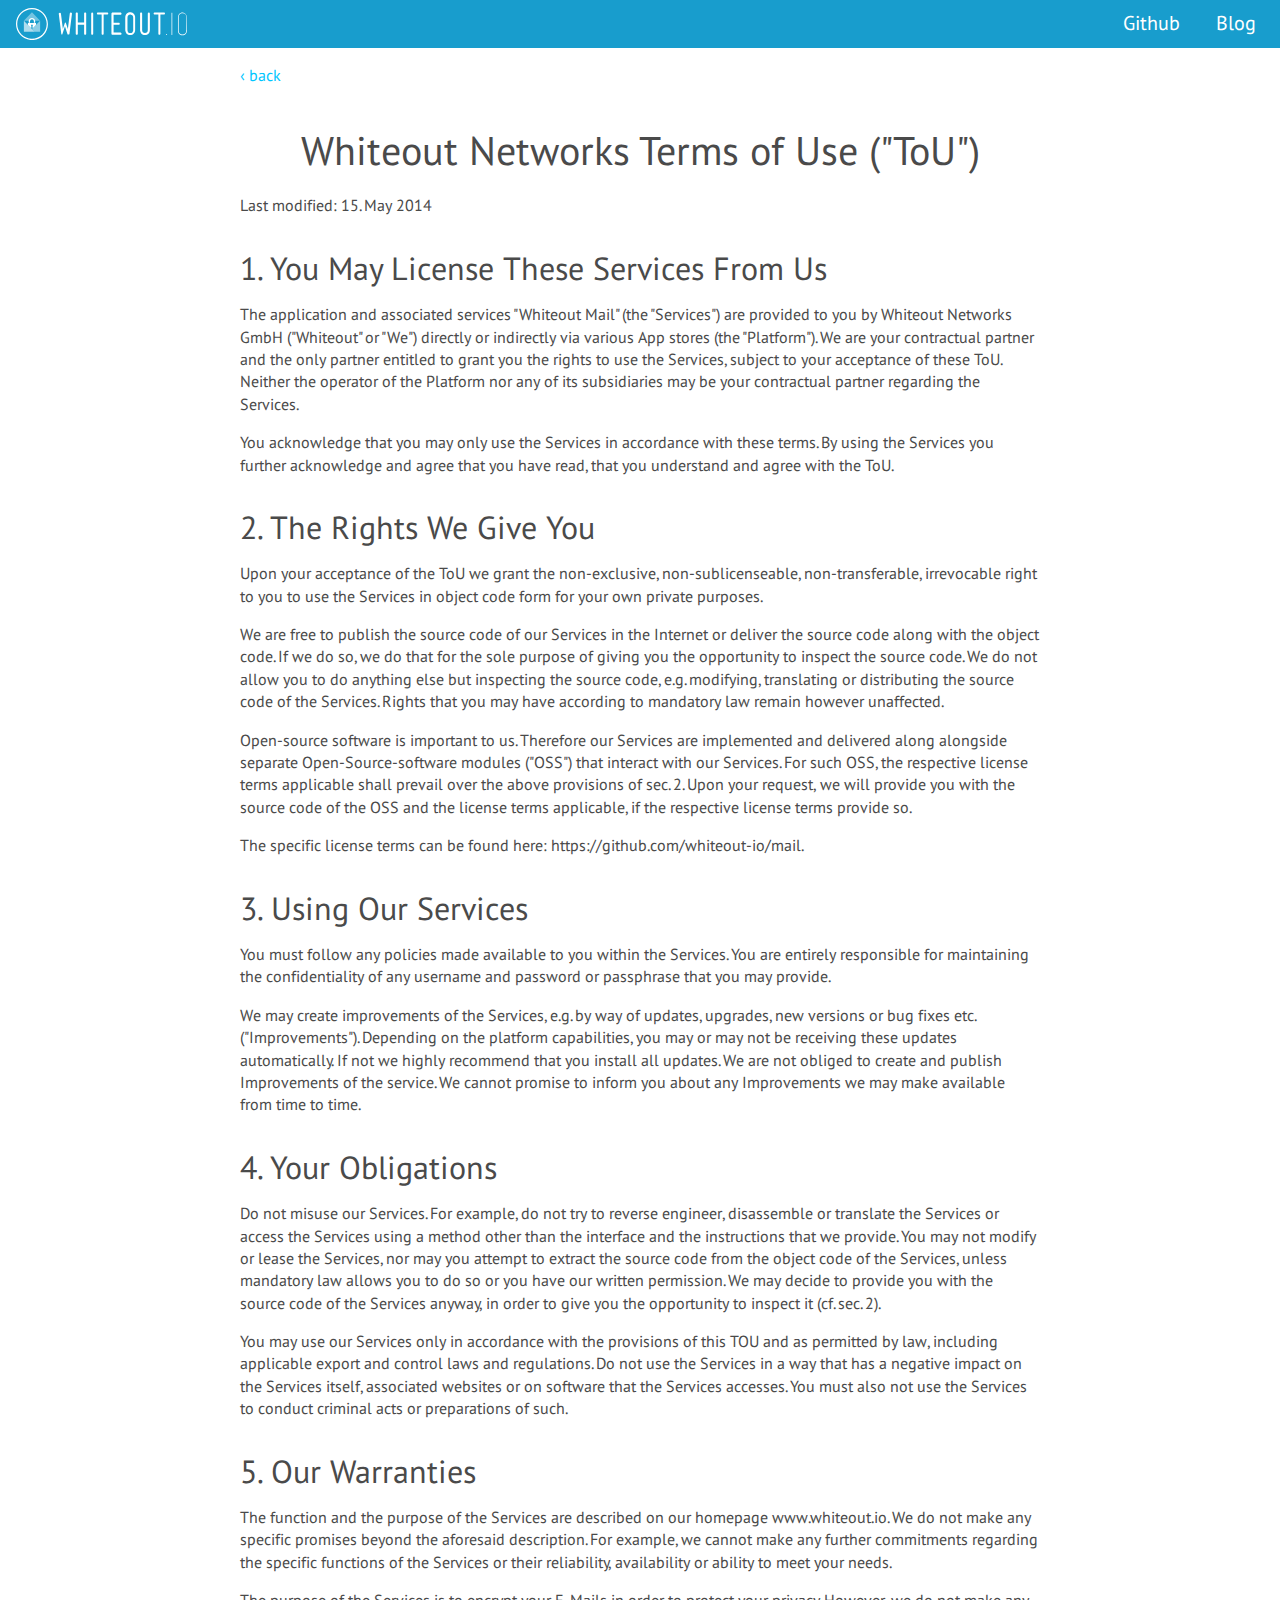
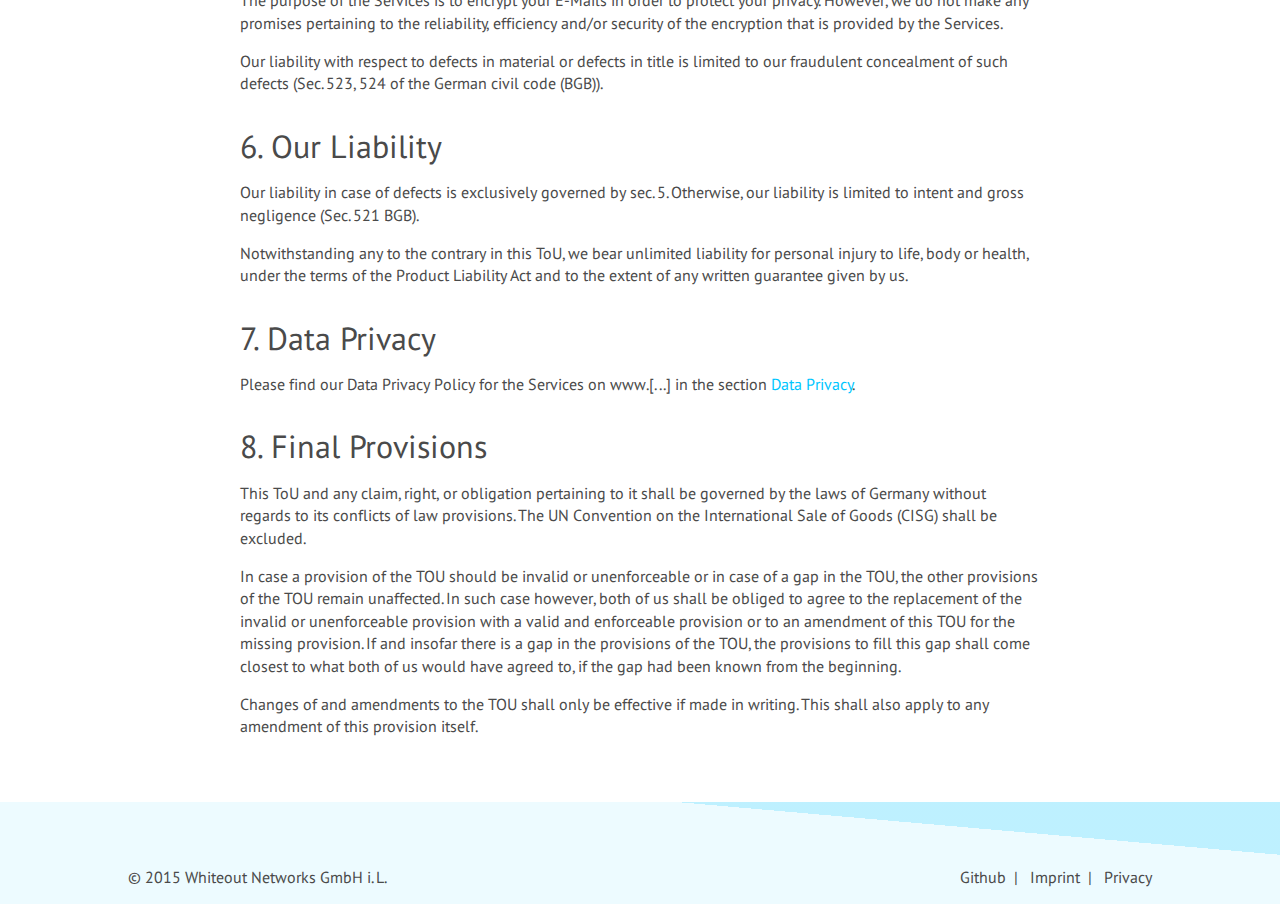
<file: terms.html>
<!DOCTYPE html>
<html lang="en">
  <head>
    <meta charset="utf-8">
    <title>Whiteout Networks Terms of Use (&quot;ToU&quot;) | Whiteout Networks</title>
    <meta name="description" content="Encryption for the rest of us.">
    <meta name="copyright" content="Copyright (c) 2016 Whiteout Networks GmbH i. L.">
    <meta name="keywords" content="whiteout, end to end encryption, encrypted cloud email, mail, secure file sharing, securely share files, open source, privacy, security, client side encryption, pgp, gpg, openpgp, html5">

    <meta http-equiv="X-UA-Compatible" content="IE=Edge">
    <meta name="viewport" content="width=device-width">
    <meta name="robots" content="index,follow,noodp">

    <!-- link to chrome web store for inline installation -->
    <link rel="chrome-webstore-item" href="https://chrome.google.com/webstore/detail/jjgghafhamholjigjoghcfcekhkonijg">

    <link href="css/all.css" rel="stylesheet" type="text/css">

    <script src="js/modernizr.js"></script>

    <meta name="theme-color" content="#189dcd">
    <link rel="shortcut icon" href="favicon.ico">

    <!-- Google Analytics -->
    <script>
      (function(i,s,o,g,r,a,m){i['GoogleAnalyticsObject']=r;i[r]=i[r]||function(){
      (i[r].q=i[r].q||[]).push(arguments)},i[r].l=1*new Date();a=s.createElement(o),
      m=s.getElementsByTagName(o)[0];a.async=1;a.src=g;m.parentNode.insertBefore(a,m)
      })(window,document,'script','//www.google-analytics.com/analytics.js','ga');

      ga('create', 'UA-52535674-1', 'auto');
      ga('send', 'pageview');

    </script>
  </head>
  <body id="top">
    <div class="wp">
      <header class="header header--sticky">
        <nav>
          <ul>
            <li><a href="https://github.com/whiteout-io/mail" target="_blank">Github</a></li>
            <li><a href="https://blog.whiteout.io" target="_blank">Blog</a></li>
          </ul>
        </nav>
        <a href="/">
          <img class="header__logo" src="img/whiteout_logo_white.svg" alt="whiteout.io">
        </a>
        <button type="button" class="header__navicon">
          <svg>
            <use xlink:href="icons/all.svg#navicon" />
            <title>Open Menu</title>
          </svg>
        </button>
      </header>
      <div class="header-placeholder"></div>

      
<section class="container container--thin">
  <p><a href="/">‹ back</a></p>

  <h1>Whiteout Networks Terms of Use (&quot;ToU&quot;)</h1>
  <p>Last modified: 15. May 2014</p>

  <h2>1. You May License These Services From Us</h2>
  <p>The application and associated services "Whiteout Mail" (the "Services") are provided to you by Whiteout Networks GmbH ("Whiteout" or "We") directly or indirectly via various App stores (the "Platform"). We are your contractual partner and the only partner entitled to grant you the rights to use the Services, subject to your acceptance of these ToU. Neither the operator of the Platform nor any of its subsidiaries may be your contractual partner regarding the Services.</p>
  <p>You acknowledge that you may only use the Services in accordance with these terms. By using the Services you further acknowledge and agree that you have read, that you understand and agree with the ToU. </p>

  <h2>2. The Rights We Give You </h2>
  <p>Upon your acceptance of the ToU we grant the non-exclusive, non-sublicenseable, non-transferable, irrevocable right to you to use the Services in object code form for your own private purposes. </p>
  <p>We are free to publish the source code of our Services in the Internet or deliver the source code along with the object code. If we do so, we do that for the sole purpose of giving you the opportunity to inspect the source code. We do not allow you to do anything else but inspecting the source code, e.g. modifying, translating or distributing the source code of the Services. Rights that you may have according to mandatory law remain however unaffected. </p>
  <p>Open-source software is important to us. Therefore our Services are implemented and delivered along alongside separate Open-Source-software modules ("OSS") that interact with our Services. For such OSS, the respective license terms applicable shall prevail over the above provisions of sec. 2. Upon your request, we will provide you with the source code of the OSS and the license terms applicable, if the respective license terms provide so. </p>
  <p>The specific license terms can be found here: https://github.com/whiteout-io/mail.</p>

  <h2>3. Using Our Services </h2>
  <p>You must follow any policies made available to you within the Services. You are entirely responsible for maintaining the confidentiality of any username and password or passphrase that you may provide.</p>
  <p>We may create improvements of the Services, e.g. by way of updates, upgrades, new versions or bug fixes etc. ("Improvements"). Depending on the platform capabilities, you may or may not be receiving these updates automatically. If not we highly recommend that you install all updates. We are not obliged to create and publish Improvements of the service. We cannot promise to inform you about any Improvements we may make available from time to time.</p>

  <h2>4. Your Obligations </h2>
  <p>Do not misuse our Services. For example, do not try to reverse engineer, disassemble or translate the Services or access the Services using a method other than the interface and the instructions that we provide. You may not modify or lease the Services, nor may you attempt to extract the source code from the object code of the Services, unless mandatory law allows you to do so or you have our written permission. We may decide to provide you with the source code of the Services anyway, in order to give you the opportunity to inspect it (cf. sec. 2). </p>
  <p>You may use our Services only in accordance with the provisions of this TOU and as permitted by law, including applicable export and control laws and regulations. Do not use the Services in a way that has a negative impact on the Services itself, associated websites or on software that the Services accesses. You must also not use the Services to conduct criminal acts or preparations of such. </p>

  <h2>5. Our Warranties </h2>
  <p>The function and the purpose of the Services are described on our homepage www.whiteout.io. We do not make any specific promises beyond the aforesaid description. For example, we cannot make any further commitments regarding the specific functions of the Services or their reliability, availability or ability to meet your needs. </p>
  <p>The purpose of the Services is to encrypt your E-Mails in order to protect your privacy. However, we do not make any promises pertaining to the reliability, efficiency and/or security of the encryption that is provided by the Services. </p>
  <p>Our liability with respect to defects in material or defects in title is limited to our fraudulent concealment of such defects (Sec. 523, 524 of the German civil code (BGB)). </p>

  <h2>6. Our Liability</h2>
  <p>Our liability in case of defects is exclusively governed by sec. 5. Otherwise, our liability is limited to intent and gross negligence (Sec. 521 BGB). </p>
  <p>Notwithstanding any to the contrary in this ToU, we bear unlimited liability for personal injury to life, body or health, under the terms of the Product Liability Act and to the extent of any written guarantee given by us. </p>

  <h2>7. Data Privacy</h2>
  <p>Please find our Data Privacy Policy for the Services on www.[...] in the section <a href="/privacy.html">Data Privacy</a>.</p>

  <h2>8. Final Provisions</h2>
  <p>This ToU and any claim, right, or obligation pertaining to it shall be governed by the laws of Germany without regards to its conflicts of law provisions. The UN Convention on the International Sale of Goods (CISG) shall be excluded. </p>
  <p>In case a provision of the TOU should be invalid or unenforceable or in case of a gap in the TOU, the other provisions of the TOU remain unaffected. In such case however, both of us shall be obliged to agree to the replacement of the invalid or unenforceable provision with a valid and enforceable provision or to an amendment of this TOU for the missing provision. If and insofar there is a gap in the provisions of the TOU, the provisions to fill this gap shall come closest to what both of us would have agreed to, if the gap had been known from the beginning.</p>
  <p>Changes of and amendments to the TOU shall only be effective if made in writing. This shall also apply to any amendment of this provision itself.</p>

</section>

      <footer class="footer">
        <div class="footer__inner">
          <div class="container container--wide">
            <nav>
              <ul>
                <li><a href="https://github.com/whiteout-io/mail" target="_blank">Github</a></li>
                <li><a href="imprint.html">Imprint</a></li>
                <li><a href="privacy.html">Privacy</a></li>
              </ul>
            </nav>
            <p>&copy; 2015 Whiteout Networks GmbH i. L.</p>
          </div>
        </div>
      </footer>
    </div>

    <script src="js/all.js"></script>
  </body>
</html>
</file>
<file: css/all.css>
/*! normalize.css v3.0.1 | MIT License | git.io/normalize */html{font-family:sans-serif;-ms-text-size-adjust:100%;-webkit-text-size-adjust:100%}body{margin:0}article,aside,details,figcaption,figure,footer,header,hgroup,main,nav,section,summary{display:block}audio,canvas,progress,video{display:inline-block;vertical-align:baseline}audio:not([controls]){display:none;height:0}[hidden],template{display:none}a{background:transparent}a:active,a:hover{outline:0}abbr[title]{border-bottom:1px dotted}b,strong{font-weight:bold}dfn{font-style:italic}h1{font-size:2em;margin:0.67em 0}mark{background:#ff0;color:#000}small{font-size:80%}sub,sup{font-size:75%;line-height:0;position:relative;vertical-align:baseline}sup{top:-0.5em}sub{bottom:-0.25em}img{border:0}svg:not(:root){overflow:hidden}figure{margin:1em 40px}hr{box-sizing:content-box;height:0}pre{overflow:auto}code,kbd,pre,samp{font-family:monospace, monospace;font-size:1em}button,input,optgroup,select,textarea{color:inherit;font:inherit;margin:0}button{overflow:visible}button,select{text-transform:none}button,html input[type="button"],input[type="reset"],input[type="submit"]{-webkit-appearance:button;cursor:pointer}button[disabled],html input[disabled]{cursor:default}button::-moz-focus-inner,input::-moz-focus-inner{border:0;padding:0}input{line-height:normal}input[type="checkbox"],input[type="radio"]{box-sizing:border-box;padding:0}input[type="number"]::-webkit-inner-spin-button,input[type="number"]::-webkit-outer-spin-button{height:auto}input[type="search"]{-webkit-appearance:textfield;box-sizing:content-box}input[type="search"]::-webkit-search-cancel-button,input[type="search"]::-webkit-search-decoration{-webkit-appearance:none}fieldset{border:1px solid #c0c0c0;margin:0 2px;padding:0.35em 0.625em 0.75em}legend{border:0;padding:0}textarea{overflow:auto}optgroup{font-weight:bold}table{border-collapse:collapse;border-spacing:0}td,th{padding:0}@font-face{font-family:'PT Sans';font-style:normal;font-weight:400;src:local("PT Sans"),local("PTSans-Regular"),url("../font/pt-sans.woff") format("woff")}@font-face{font-family:'PT Sans';font-style:normal;font-weight:700;src:local("PT Sans Bold"),local("PTSans-Bold"),url("../font/pt-sans-bold.woff") format("woff")}html{box-sizing:border-box}*,*:before,*:after{box-sizing:inherit}body{-webkit-font-smoothing:antialiased}*,*:before,*:after{-webkit-font-smoothing:inherit}h1,h2,h3,h4,h5,h6{font-size:1em;font-weight:normal;margin:0}b{font-weight:normal}label,select,option,button{cursor:pointer}fieldset{border:0;margin:0;padding:0}textarea{resize:vertical}a,input,button{-ms-touch-action:none !important;-webkit-font-smoothing:antialiased;-moz-osx-font-smoothing:grayscale}html{height:100%}body{position:relative;font-size:1rem;line-height:1.4;font-family:"PT Sans",Arial,sans-serif;background:#fff;color:#4a4a4a}.section-jobs,.section-pricing,.footer__inner{background:#edfbff}.cssgradients .section-jobs,.cssgradients .section-pricing,.cssgradients .footer__inner{padding-top:0}.cssgradients .section-jobs:before,.cssgradients .section-pricing:before,.cssgradients .footer__inner:before{display:block;content:'';height:0;width:100%;background:linear-gradient(5deg, transparent 70%, rgba(0,198,255,0.2) 70%);padding-top:5%}.section-jobs,.section-pricing,.section-product,.section-howitworks{background:#edfbff}.cssgradients .section-jobs,.cssgradients .section-pricing,.cssgradients .section-product,.cssgradients .section-howitworks{padding-bottom:0}.cssgradients .section-jobs:after,.cssgradients .section-pricing:after,.cssgradients .section-product:after,.cssgradients .section-howitworks:after{display:block;content:'';height:0;width:100%;background:linear-gradient(-2deg, #fff 35%, transparent 35%),linear-gradient(-3deg, rgba(0,198,255,0.2) 48%, transparent 48%),linear-gradient(10deg, rgba(0,198,255,0.2) 20%, transparent 20%);padding-bottom:7%}body h1{font-size:2.5em;margin:1em 0 0.5em;line-height:1.2;text-align:center}body h2{font-size:2em;margin:1em 0 0.5em;line-height:1.2}body h3{font-size:1.5em;margin:1em 0 0.5em;line-height:1.2;color:#00c6ff}body p{padding:0;margin:0 0 1em}body ul,body ol,body dl{padding:0;margin:0 0 1em}body ul{list-style-position:outside;margin-left:1.1em}body ol{list-style-position:outside;margin-left:1.4em}body em{font-style:italic}body .em--extra{font-style:normal;color:#00c6ff}body strong{font-weight:bold}body a{color:#00c6ff;text-decoration:none}body a:hover,body a:focus{text-decoration:underline}.typo-ul{list-style:none;margin-left:0}.typo-ul>li{position:relative;padding-left:1.1em}.typo-ul>li:before{content:"›";color:#00c6ff;position:absolute;top:0;left:0}.text-left{text-align:left}.text-center{text-align:center}.text-right{text-align:right}.btn{position:relative;display:inline-block;padding:0.25em;font-size:1.5em;text-align:center;vertical-align:middle;cursor:pointer;border:0;border-radius:0;white-space:nowrap;-webkit-user-select:none;-moz-user-select:none;-ms-user-select:none;user-select:none;background-image:none;transition:background-color 0.3s;text-decoration:none;font-weight:normal;outline:none;min-width:16rem;max-width:100%;background-color:#00c6ff;color:#fff}.btn:hover,.btn:focus{text-decoration:none;background-color:#33d1ff}.btn:active{top:1px;left:1px}.btn[disabled],.btn[aria-disabled="true"]{cursor:not-allowed;pointer-events:none;background-color:#b2b9bb;background-image:url([data-uri])}@media only screen and (-webkit-min-device-pixel-ratio: 1.5), only screen and (-o-min-device-pixel-ratio: 3 / 2), only screen and (min--moz-device-pixel-ratio: 1.5), only screen and (min-device-pixel-ratio: 1.5){.btn[disabled],.btn[aria-disabled="true"]{background-size:3px 3px}}.btn--primary,.btn--primary-emphasized{background-color:#99db0c}.btn--primary:hover,.btn--primary:focus,.btn--primary-emphasized:hover,.btn--primary-emphasized:focus{background-color:#a9f20f}.btn--primary-emphasized{border:1px solid #fff}.btn--disabled{background-color:#b2b9bb;background-image:url([data-uri])}@media only screen and (-webkit-min-device-pixel-ratio: 1.5), only screen and (-o-min-device-pixel-ratio: 3 / 2), only screen and (min--moz-device-pixel-ratio: 1.5), only screen and (min-device-pixel-ratio: 1.5){.btn--disabled{background-size:3px 3px}}.btn-icon{position:relative;display:inline-block;width:1.1em;height:1.1em;font-size:2em;margin:0;padding:0.05em;border:0;outline:none;background:transparent;vertical-align:middle;cursor:pointer;color:#00c6ff;transition:color 0.3s}.btn-icon>svg{display:block;width:1em;height:1em;padding:1px;fill:currentColor}.btn-icon:hover,.btn-icon:focus{text-decoration:none;color:#33d1ff}.btn-icon:active{top:1px;left:1px}.btn-icon:after{content:'';display:block;position:absolute;top:0;left:0;right:0;bottom:0}.btn-video{position:relative;display:inline-block;padding:0 1em;margin:0;border:0;outline:none;background:transparent;vertical-align:middle;cursor:pointer;color:#fff;text-align:center}.btn-video:hover,.btn-video:focus{text-decoration:none}.btn-video:hover .btn-video__icon,.btn-video:focus .btn-video__icon{background-color:#d5f5ff}.btn-video:active{top:1px;left:1px}.btn-video__icon{position:relative;display:block;margin:0 auto 0.2em;border:1px solid #fff;background:rgba(213,245,255,0.5);width:4em;height:4em;padding:1em;transition:background-color 0.3s}.btn-video__icon>svg{display:block;fill:#fff;width:2em;height:2em;background:#00c6ff;border-radius:50%}.btn-video__icon:after{content:'';display:block;position:absolute;top:0;left:0;right:0;bottom:0}.content-with-figure{margin-left:-2rem;margin-right:-2rem;margin-top:1em;margin-bottom:2em;text-align:left}.content-with-figure:after{content:"";display:table;clear:both}@media only screen and (min-width: 42.5625em){.content-with-figure{margin-top:2em;margin-bottom:2em}}.content-with-figure__figure{position:relative;min-height:1px;padding-left:2rem;padding-right:2rem;margin:0 auto;max-width:9.375rem}@media only screen and (min-width: 42.5625em){.content-with-figure__figure{float:left;width:25%}}@media only screen and (min-width: 42.5625em){.content-with-figure__figure{max-width:none;padding-top:2em}}.content-with-figure__figure img{height:100%;width:100%}.content-with-figure__content{position:relative;float:left;width:100%;min-height:1px;padding-left:2rem;padding-right:2rem;position:relative;min-height:1px;padding-left:2rem;padding-right:2rem}@media only screen and (min-width: 42.5625em){.content-with-figure__content{float:left;width:75%}}@media only screen and (min-width: 42.5625em){.content-with-figure--switch .content-with-figure__figure{float:right}}.responsive-image{display:block;width:auto;max-width:100%}.link-listing{margin:0 0 1em;text-align:left;list-style:none}.link-listing__entry{margin-left:-0.5em;margin-right:-0.5em}.link-listing__entry:after{content:"";display:table;clear:both}.link-listing__label{position:relative;float:left;width:100%;min-height:1px;padding-left:0.5em;padding-right:0.5em;position:relative;min-height:1px;padding-left:0.5em;padding-right:0.5em;position:relative;min-height:1px;padding-left:0.5em;padding-right:0.5em}@media only screen and (min-width: 42.5625em){.link-listing__label{float:left;width:50%}}@media only screen and (min-width: 60.0625em){.link-listing__label{float:left;width:33.33333%}}.link-listing__link{position:relative;float:left;width:100%;min-height:1px;padding-left:0.5em;padding-right:0.5em;position:relative;min-height:1px;padding-left:0.5em;padding-right:0.5em;position:relative;min-height:1px;padding-left:0.5em;padding-right:0.5em}@media only screen and (min-width: 42.5625em){.link-listing__link{float:left;width:50%}}@media only screen and (min-width: 60.0625em){.link-listing__link{float:left;width:66.66667%}}.security-listing{border:1px solid #e2e2e2;margin-bottom:1em}.security-listing__entry{border-top:1px solid #e2e2e2;padding:1em}.security-listing__entry:first-child{border-top:none}.security-listing__entry>:last-child{margin-bottom:0}@media only screen and (min-width: 42.5625em){.security-listing__entry{display:-webkit-flex;display:-ms-flexbox;display:flex;-webkit-flex-direction:column;-ms-flex-direction:column;flex-direction:column;-webkit-justify-content:center;-ms-flex-pack:center;justify-content:center;position:relative;padding-left:9em;padding-right:3em;min-height:5em}.security-listing__entry:before{content:"";display:block;position:absolute;top:1em;left:3em;width:3em;height:3em;float:left;background:url(../img/security.svg) center center no-repeat;background-size:contain}}.pricing{text-align:center;max-width:20em;margin-left:auto;margin-right:auto}.pricing:after{content:"";display:table;clear:both}@media only screen and (min-width: 60.0625em){.pricing{max-width:none;margin-top:30px;margin-bottom:30px}}.pricing__label-column{display:none}@media only screen and (min-width: 60.0625em){.pricing__label-column{display:block;float:left;width:19%}}.pricing__label-entry{display:-webkit-flex;display:-ms-flexbox;display:flex;-webkit-flex-direction:column;-ms-flex-direction:column;flex-direction:column;-webkit-justify-content:center;-ms-flex-pack:center;justify-content:center;height:54px;padding:10px;background:#d5f5ff;margin-top:1px;text-align:right;font-size:0.875em}.pricing__label-entry:first-child{margin-top:220px}.pricing__label-entry--large{height:94px}.pricing__column{margin-bottom:10px}@media only screen and (min-width: 60.0625em){.pricing__column{float:left;padding-left:10px;width:19%}}.pricing__header{display:-webkit-flex;display:-ms-flexbox;display:flex;-webkit-flex-direction:column;-ms-flex-direction:column;flex-direction:column;-webkit-justify-content:space-between;-ms-flex-pack:justify;justify-content:space-between;height:220px;padding:20px 10px 10px;border:1px solid #00c6ff;background:#fff;color:#00c6ff}.pricing__header-title{font-size:1.5em;margin:0;color:inherit}.pricing__header-price{font-size:2.5em;text-transform:uppercase}.pricing__header .btn{width:100%;min-width:0}.pricing__entry{display:none;-webkit-flex-direction:column;-ms-flex-direction:column;flex-direction:column;-webkit-justify-content:center;-ms-flex-pack:center;justify-content:center;border-left:1px solid #00c6ff;border-right:1px solid #00c6ff;border-bottom:1px solid #00c6ff;background:#fff;color:#00c6ff;padding:10px}@media only screen and (min-width: 60.0625em){.pricing__entry{display:block;display:-webkit-flex;display:-ms-flexbox;display:flex;height:55px}}@media only screen and (min-width: 60.0625em){.pricing__entry--large{height:95px}}.pricing__entry--included{display:block;display:-webkit-flex;display:-ms-flexbox;display:flex}.pricing__entry--included-value{display:block;display:-webkit-flex;display:-ms-flexbox;display:flex}.pricing__entry--included-value .pricing__entry-sign{display:none}.pricing__entry-sign{display:block;content:'–';font-size:2em;line-height:1;margin:0.5em auto}.pricing__entry-sign svg{display:inline-block;fill:currentColor;width:1em;height:1em}@media only screen and (min-width: 60.0625em){.pricing__entry-sign{margin:0}}.pricing__entry-label{font-size:0.875em}@media only screen and (min-width: 60.0625em){.pricing__entry-label{display:none}}.pricing__value{width:4em;margin:0.5em auto;color:#00c6ff;background:#d5f5ff;padding:0.1em 0.5em;font-size:1.5em}.pricing__column--personal .pricing__header{background:#d5f5ff}.pricing__column--personal .pricing__entry{background:#d5f5ff}.pricing__column--personal .pricing__value{background:#fff}.pricing__column--pro .pricing__header{background:#00c6ff;color:#fff}.pricing__column--pro .pricing__entry{background:#7fe2ff;color:#fff}.pricing__column--pro .pricing__value{background:#fff}@media only screen and (min-width: 60.0625em){.pricing__column--pro{position:relative;width:24%;margin-left:-1px;margin-right:-11px;padding-left:0}.pricing__column--pro .pricing__header{margin-top:-20px;padding-top:40px;height:240px}.pricing__column--pro .pricing__entry:last-child{height:75px;padding-bottom:30px}}.pricing__column--coming-soon{position:relative}.pricing__column--coming-soon .pricing__header{padding-top:65px;border-color:#b2b9bb;color:#b2b9bb}.pricing__column--coming-soon .pricing__header-title{color:#4a4a4a}.pricing__column--coming-soon .pricing__entry{border-left-color:#b2b9bb;border-right-color:#b2b9bb;border-bottom-color:#e2e2e2;color:#b2b9bb}.pricing__column--coming-soon .pricing__entry:last-child{border-bottom-color:#b2b9bb}.pricing__column--coming-soon .pricing__value{background:#e2e2e2;color:#b2b9bb}.pricing__column--coming-soon:after{display:block;position:absolute;content:'';top:-5px;right:-5px;width:100px;height:100px;background:url(../img/pricing_coming_soon.svg) right top no-repeat;background-size:100% 100%}.container{margin-right:auto;margin-left:auto;padding-left:2rem;padding-right:2rem;max-width:62.125rem}.container:after{content:"";display:table;clear:both}.container--extra-thin{max-width:35.25rem}.container--thin{max-width:54rem}.container--wide{max-width:68rem}.grid-row{margin-left:-2rem;margin-right:-2rem}.grid-row:after{content:"";display:table;clear:both}.header{position:relative;z-index:100;color:#fff;background:#189dcd;padding:0 1em 0.5em;width:100%;min-height:3rem}.header:after{content:"";display:table;clear:both}.header nav{margin:0 -1em 0.5em;overflow:hidden;transition:max-height 0.5s ease;max-height:0}.header nav ul{list-style:none;margin:0}.header nav li{display:block;border-bottom:1px solid #6df}.header nav a{display:block;text-align:center;font-size:2em;color:#fff;padding:0.4em;transition:background-color 0.3s}.header nav a:hover,.header nav a:focus{text-decoration:none;background-color:rgba(255,255,255,0.1)}.header nav a span{display:inline-block;color:#00c6ff;background:#fff;height:1.3em;width:1.3em;line-height:1.4em;text-align:center;border-radius:50%;font-weight:bold;font-size:65%;vertical-align:text-top;margin-left:-0.3em}.header__logo{height:2rem;float:left}.header__navicon{float:right;position:relative;display:inline-block;padding:0;width:1em;height:1em;border:0;background:transparent;font-size:2em;vertical-align:middle;outline:0}.header__navicon>svg{display:block;width:100%;height:100%;fill:currentColor}.header__navicon:after{content:'';display:block;position:absolute;top:0;left:0;right:0;bottom:0}.header--open nav{max-height:30em}.header--sticky{position:fixed}.header--sticky+.header-placeholder{display:block}@media only screen and (min-width: 60.0625em){.header{padding-top:0.5em}.header nav{float:right;max-height:auto;overflow:visible;margin:0;line-height:1.875rem}.header nav li{display:inline-block;margin-left:1em;border:0}.header nav a{display:inline;font-size:1.25em;transition:border-color 0.3s;border-bottom:1px solid transparent}.header nav a:hover,.header nav a:focus{border-bottom-color:#fff;background:transparent}.header__navicon{display:none}}.header-placeholder{display:none;height:3rem}html,body{height:100%;margin:0;padding:0}.wp{display:table;height:100%;width:100%}.footer{display:table-row;height:1px}.footer{width:100%;text-align:center}.footer__inner{float:left;width:100%;padding-top:1em}.footer nav{margin-bottom:1em}.footer nav ul{list-style:none;margin:0}.footer nav li{display:inline}.footer nav li:after{display:inline-block;content:' | ';margin:0 0.5em}.footer nav li:last-child:after{display:none}.footer nav a{color:#4a4a4a}@media only screen and (min-width: 42.5625em){.footer{text-align:left}.footer nav{float:right;margin-left:1em}}.mfp-bg{top:0;left:0;width:100%;height:100%;z-index:1042;overflow:hidden;position:fixed;background:#0b0b0b;opacity:0.8;filter:alpha(opacity=80)}.mfp-wrap{top:0;left:0;width:100%;height:100%;z-index:1043;position:fixed;outline:none !important;-webkit-backface-visibility:hidden}.mfp-container{text-align:center;position:absolute;width:100%;height:100%;left:0;top:0;padding:0 8px;box-sizing:border-box}.mfp-container:before{content:'';display:inline-block;height:100%;vertical-align:middle}.mfp-align-top .mfp-container:before{display:none}.mfp-content{position:relative;display:inline-block;vertical-align:middle;margin:0 auto;text-align:left;z-index:1045}.mfp-inline-holder .mfp-content,.mfp-ajax-holder .mfp-content{width:100%;cursor:auto}.mfp-ajax-cur{cursor:progress}.mfp-zoom-out-cur,.mfp-zoom-out-cur .mfp-image-holder .mfp-close{cursor:-webkit-zoom-out;cursor:zoom-out}.mfp-zoom{cursor:pointer;cursor:-webkit-zoom-in;cursor:zoom-in}.mfp-auto-cursor .mfp-content{cursor:auto}.mfp-close,.mfp-arrow,.mfp-preloader,.mfp-counter{-webkit-user-select:none;-moz-user-select:none;-ms-user-select:none;user-select:none}.mfp-loading.mfp-figure{display:none}.mfp-hide{display:none !important}.mfp-preloader{color:#CCC;position:absolute;top:50%;width:auto;text-align:center;margin-top:-0.8em;left:8px;right:8px;z-index:1044}.mfp-preloader a{color:#CCC}.mfp-preloader a:hover{color:#FFF}.mfp-s-ready .mfp-preloader{display:none}.mfp-s-error .mfp-content{display:none}button.mfp-close,button.mfp-arrow{overflow:visible;cursor:pointer;background:transparent;border:0;-webkit-appearance:none;display:block;outline:none;padding:0;z-index:1046;box-shadow:none}button::-moz-focus-inner{padding:0;border:0}.mfp-close{width:44px;height:44px;line-height:44px;position:absolute;right:0;top:0;text-decoration:none;text-align:center;opacity:0.65;filter:alpha(opacity=65);padding:0 0 18px 10px;color:#FFF;font-style:normal;font-size:28px;font-family:Arial, Baskerville, monospace}.mfp-close:hover,.mfp-close:focus{opacity:1;filter:alpha(opacity=100)}.mfp-close:active{top:1px}.mfp-close-btn-in .mfp-close{color:#333}.mfp-image-holder .mfp-close,.mfp-iframe-holder .mfp-close{color:#FFF;right:-6px;text-align:right;padding-right:6px;width:100%}.mfp-counter{position:absolute;top:0;right:0;color:#CCC;font-size:12px;line-height:18px;white-space:nowrap}.mfp-arrow{position:absolute;opacity:0.65;filter:alpha(opacity=65);margin:0;top:50%;margin-top:-55px;padding:0;width:90px;height:110px;-webkit-tap-highlight-color:transparent}.mfp-arrow:active{margin-top:-54px}.mfp-arrow:hover,.mfp-arrow:focus{opacity:1;filter:alpha(opacity=100)}.mfp-arrow:before,.mfp-arrow:after,.mfp-arrow .mfp-b,.mfp-arrow .mfp-a{content:'';display:block;width:0;height:0;position:absolute;left:0;top:0;margin-top:35px;margin-left:35px;border:medium inset transparent}.mfp-arrow:after,.mfp-arrow .mfp-a{border-top-width:13px;border-bottom-width:13px;top:8px}.mfp-arrow:before,.mfp-arrow .mfp-b{border-top-width:21px;border-bottom-width:21px;opacity:0.7}.mfp-arrow-left{left:0}.mfp-arrow-left:after,.mfp-arrow-left .mfp-a{border-right:17px solid #FFF;margin-left:31px}.mfp-arrow-left:before,.mfp-arrow-left .mfp-b{margin-left:25px;border-right:27px solid #3F3F3F}.mfp-arrow-right{right:0}.mfp-arrow-right:after,.mfp-arrow-right .mfp-a{border-left:17px solid #FFF;margin-left:39px}.mfp-arrow-right:before,.mfp-arrow-right .mfp-b{border-left:27px solid #3F3F3F}.mfp-iframe-holder{padding-top:40px;padding-bottom:40px}.mfp-iframe-holder .mfp-content{line-height:0;width:100%;max-width:900px}.mfp-iframe-holder .mfp-close{top:-40px}.mfp-iframe-scaler{width:100%;height:0;overflow:hidden;padding-top:56.25%}.mfp-iframe-scaler iframe{position:absolute;display:block;top:0;left:0;width:100%;height:100%;box-shadow:0 0 8px rgba(0,0,0,0.6);background:#000}img.mfp-img{width:auto;max-width:100%;height:auto;display:block;line-height:0;box-sizing:border-box;padding:40px 0 40px;margin:0 auto}.mfp-figure{line-height:0}.mfp-figure:after{content:'';position:absolute;left:0;top:40px;bottom:40px;display:block;right:0;width:auto;height:auto;z-index:-1;box-shadow:0 0 8px rgba(0,0,0,0.6);background:#444}.mfp-figure small{color:#BDBDBD;display:block;font-size:12px;line-height:14px}.mfp-figure figure{margin:0}.mfp-bottom-bar{margin-top:-36px;position:absolute;top:100%;left:0;width:100%;cursor:auto}.mfp-title{text-align:left;line-height:18px;color:#F3F3F3;word-wrap:break-word;padding-right:36px}.mfp-image-holder .mfp-content{max-width:100%}.mfp-gallery .mfp-image-holder .mfp-figure{cursor:pointer}@media screen and (max-width: 800px) and (orientation: landscape), screen and (max-height: 300px){.mfp-img-mobile .mfp-image-holder{padding-left:0;padding-right:0}.mfp-img-mobile img.mfp-img{padding:0}.mfp-img-mobile .mfp-figure:after{top:0;bottom:0}.mfp-img-mobile .mfp-figure small{display:inline;margin-left:5px}.mfp-img-mobile .mfp-bottom-bar{background:rgba(0,0,0,0.6);bottom:0;margin:0;top:auto;padding:3px 5px;position:fixed;box-sizing:border-box}.mfp-img-mobile .mfp-bottom-bar:empty{padding:0}.mfp-img-mobile .mfp-counter{right:5px;top:3px}.mfp-img-mobile .mfp-close{top:0;right:0;width:35px;height:35px;line-height:35px;background:rgba(0,0,0,0.6);position:fixed;text-align:center;padding:0}}@media all and (max-width: 900px){.mfp-arrow{-webkit-transform:scale(0.75);-ms-transform:scale(0.75);transform:scale(0.75)}.mfp-arrow-left{-webkit-transform-origin:0;-ms-transform-origin:0;transform-origin:0}.mfp-arrow-right{-webkit-transform-origin:100%;-ms-transform-origin:100%;transform-origin:100%}.mfp-container{padding-left:6px;padding-right:6px}}.mfp-ie7 .mfp-img{padding:0}.mfp-ie7 .mfp-bottom-bar{width:600px;left:50%;margin-left:-300px;margin-top:5px;padding-bottom:5px}.mfp-ie7 .mfp-container{padding:0}.mfp-ie7 .mfp-content{padding-top:44px}.mfp-ie7 .mfp-close{top:0;right:0;padding-top:0}section{padding-top:1em;padding-bottom:3em}.section-teaser{color:#fff;text-align:center;padding-bottom:0;background:url(../img/bg_teaser.png) center bottom no-repeat,#189dcd}@media only screen and (-webkit-min-device-pixel-ratio: 1.5), only screen and (-o-min-device-pixel-ratio: 3 / 2), only screen and (min--moz-device-pixel-ratio: 1.5), only screen and (min-device-pixel-ratio: 1.5){.section-teaser{background:url(../img/bg_teaser@2x.png) center bottom no-repeat,#189dcd;background-size:1712px auto, auto}}@media only screen and (max-width: 42.5em){.section-teaser{padding-bottom:70px}.section-teaser+*{margin-top:-70px}}.cssgradients .section-teaser{background:url(../img/bg_teaser.png) center bottom no-repeat,linear-gradient(to bottom, #189dcd 0%, #edfbff 70%)}@media only screen and (-webkit-min-device-pixel-ratio: 1.5), only screen and (-o-min-device-pixel-ratio: 3 / 2), only screen and (min--moz-device-pixel-ratio: 1.5), only screen and (min-device-pixel-ratio: 1.5){.cssgradients .section-teaser{background:url(../img/bg_teaser@2x.png) center bottom no-repeat,linear-gradient(to bottom, #189dcd 0%, #edfbff 70%);background-size:1712px auto, auto}}.section-teaser h1{text-transform:uppercase}@media only screen and (max-width: 42.5em){.section-teaser h1{font-size:1.5em}}@media only screen and (min-width: 42.5625em){.section-teaser__description{font-size:1.125em}}.section-teaser__buttons .btn-video{margin-bottom:1em}@media only screen and (min-width: 42.5625em){.section-teaser__buttons .btn-video{margin-top:2em;margin-bottom:0}}.section-product{text-align:center;padding-top:3em}.section-product__devices{display:block;margin:2em auto 3em;width:100%;max-width:27em}.section-product__platforms{font-size:0.875em;list-style:none;padding:0;margin-left:-0.5em;margin-right:-0.5em;text-align:center}.section-product__platforms>li{display:inline-block;margin:0 0.5em 0.5em;width:7em}.section-product__platforms>li .btn{width:100%;min-width:0;margin-bottom:0.3em;padding:0.8em 0}.section-product__platforms>li .btn img{width:1.8em;height:1.8em;vertical-align:middle}.section-newsletter{text-align:center}.section-newsletter h2{color:#00c6ff}.section-newsletter form{position:relative;padding-right:8rem}.section-newsletter form input{width:100%;border:1px solid #e2e2e2;padding:0.3em 0.5em;font-size:1.5em;transition:border-color 0.3s;outline:0}.section-newsletter form input:focus{border-color:#b2b9bb}.section-newsletter form input:focus:invalid{border-color:#e65a50}.section-newsletter form button{position:absolute;top:0;right:0;width:10rem;height:100%;min-width:0}.section-newsletter form button:active{top:1px;right:-1px;left:auto}@media only screen and (max-width: 42.5em){.section-newsletter form button{width:7rem}}.section-newsletter form .dummy-input{display:none}@media only screen and (max-width: 42.5em){.section-newsletter form{font-size:0.75rem;padding-right:7rem;max-width:34em;margin:0 auto}}.section-newsletter__error{display:none;color:#e65a50}.section-newsletter__success{display:none}.section-howitworks{background:#edfbff;text-align:center;padding-bottom:0}.section-howitworks__topic{position:relative;float:left;width:100%;min-height:1px;padding-left:2rem;padding-right:2rem;position:relative;min-height:1px;padding-left:2rem;padding-right:2rem;margin-top:2em}@media only screen and (min-width: 42.5625em){.section-howitworks__topic{float:left;width:33.33333%}}.section-howitworks__topic img{display:block;margin:0 auto;width:100%;max-width:6em}@media only screen and (min-width: 42.5625em){.section-howitworks__topic img{max-width:8em}}.section-howitworks__topic h3{color:inherit}.section-howitworks__topic h3:after{content:"";display:table;clear:both}.section-howitworks__topic h3:before{color:#00c6ff;margin-right:0.3em}.section-howitworks__topic:nth-child(1) h3:before{content:'1'}.section-howitworks__topic:nth-child(2) h3:before{content:'2'}.section-howitworks__topic:nth-child(3) h3:before{content:'3'}@media only screen and (min-width: 42.5625em){.section-howitworks__topic{text-align:left}.section-howitworks__topic h3:after{content:"";display:table;clear:both}.section-howitworks__topic h3:before{float:left;font-size:2.2em}}.section-features{text-align:center}.section-features__topic{position:relative;float:left;width:100%;min-height:1px;padding-left:2rem;padding-right:2rem;position:relative;min-height:1px;padding-left:2rem;padding-right:2rem;position:relative;min-height:1px;padding-left:2rem;padding-right:2rem;margin-top:2em;text-align:left}@media only screen and (min-width: 42.5625em){.section-features__topic{float:left;width:50%}}@media only screen and (min-width: 60.0625em){.section-features__topic{float:left;width:33.33333%}}@media only screen and (min-width: 42.5625em) and (max-width: 60em){.section-features__topic:nth-child(2n+1){clear:left}}@media only screen and (min-width: 60.0625em){.section-features__topic:nth-child(3n+1){clear:left}}.section-features__topic-header{display:-webkit-flex;display:-ms-flexbox;display:flex;-webkit-flex-direction:row;-ms-flex-direction:row;flex-direction:row;-webkit-justify-content:flex-start;-ms-flex-pack:start;justify-content:flex-start;-webkit-align-items:center;-ms-flex-align:center;align-items:center;margin-bottom:1em;min-height:4em}.section-features__topic-header figure{margin:0 1em 0 0;max-width:3em}.section-features__topic-header figure img{display:block;width:100%}.section-features__topic-header h3{-webkit-flex:0 1 auto;-ms-flex:0 1 auto;flex:0 1 auto;color:inherit;margin:0}.section-about{text-align:center}.section-about__topic{position:relative;float:left;width:100%;min-height:1px;padding-left:2rem;padding-right:2rem;position:relative;min-height:1px;padding-left:2rem;padding-right:2rem;padding-top:1em;padding-bottom:1em}@media only screen and (min-width: 42.5625em){.section-about__topic{float:left;width:50%}}.section-about__topic img{width:100%;max-width:6em;border-radius:50%}@media only screen and (min-width: 42.5625em){.section-about__topic img{max-width:8em}}.section-about__social{margin:0 0 1em;text-align:center;list-style:none}.section-about__social li{display:inline-block;font-size:90%;margin:0 0.2em}.section-investors{text-align:center}.section-investors__topic{position:relative;float:left;width:100%;min-height:1px;padding-left:2rem;padding-right:2rem;position:relative;min-height:1px;padding-left:2rem;padding-right:2rem;text-align:left}@media only screen and (min-width: 42.5625em){.section-investors__topic{float:left;width:50%}}.section-jobs{text-align:center}.section-technical_details .diagram{max-width:500px;margin:0 auto}.section-technical_details .diagram img{width:100%}.section-revocation form{position:relative;padding-right:8rem}.section-revocation form input{width:100%;border:1px solid #e2e2e2;padding:0.3em 0.5em;font-size:1.5em;transition:border-color 0.3s;outline:0}.section-revocation form input:focus{border-color:#b2b9bb}.section-revocation form input:focus:invalid{border-color:#e65a50}.section-revocation form button{position:absolute;top:0;right:0;width:10rem;height:100%;min-width:0}.section-revocation form button:active{top:1px;right:-1px;left:auto}@media only screen and (max-width: 42.5em){.section-revocation form button{width:7rem}}@media only screen and (max-width: 42.5em){.section-revocation form{font-size:0.75rem;padding-right:7rem;max-width:34em;margin:0 auto}}.section-revocation__error{display:none;color:#e65a50}.section-revocation__success{display:none}.section-mailbox-password-reset form{position:relative;padding-right:8rem}.section-mailbox-password-reset form select{width:100%;border:1px solid #e2e2e2;margin-bottom:10px}.section-mailbox-password-reset form input{width:100%;border:1px solid #e2e2e2;padding:0.3em 0.5em;margin-bottom:10px;font-size:1.5em;transition:border-color 0.3s;outline:0}.section-mailbox-password-reset form input:focus{border-color:#b2b9bb}.section-mailbox-password-reset form input:focus:invalid{border-color:#e65a50}.section-mailbox-password-reset form button{top:0;right:0;width:100%;height:100%;min-width:0}.section-mailbox-password-reset form button:active{top:1px;right:-1px;left:auto}@media only screen and (max-width: 42.5em){.section-mailbox-password-reset form{padding-right:0;max-width:34em;margin:0 auto}}.section-mailbox-password-reset__error{display:none;color:#e65a50}.section-mailbox-password-reset__success{display:none}.section-pricing{text-align:center;padding-top:3em}.additional-links{display:none}@media only screen and (min-width: 60.0625em){.additional-links{display:block;position:fixed;bottom:5em;right:0;padding:0.5em;background:rgba(255,255,255,0.6)}.additional-links ul{list-style:none;margin:0}.additional-links li{margin-bottom:0.6em}.additional-links li:last-child{margin-bottom:0}}.preview{max-width:1280px;margin:3em auto 0}.preview img{width:100%}

/*# sourceMappingURL=all.css.map */
</file>
